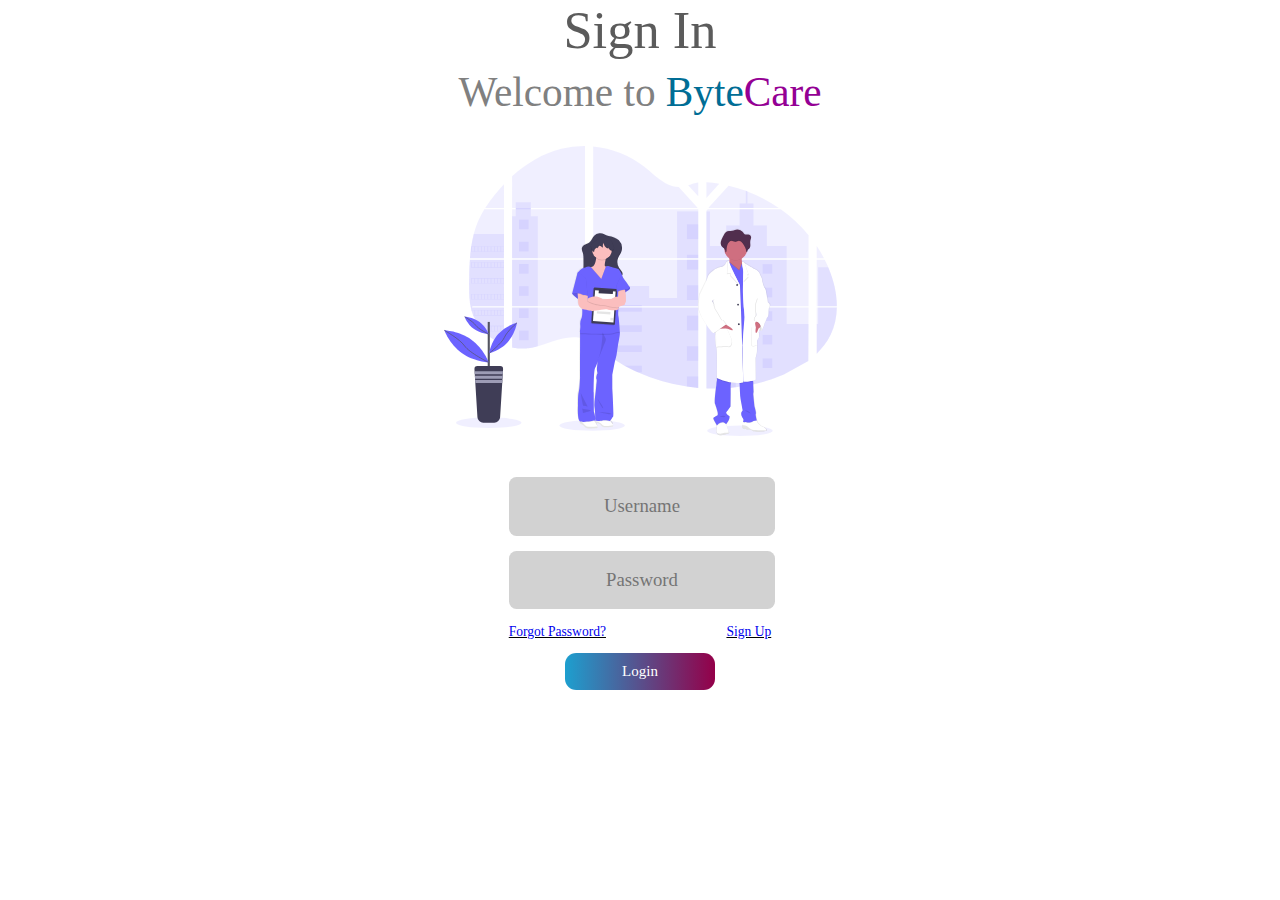
<file: index.html>
<!DOCTYPE html>
<html lang="en" dir="ltr">
  <head>
    <meta charset="utf-8">
    <link rel="stylesheet" href="style.css">
    <title>ByteCare - Sign In</title>
  </head>

  <body>
    <section class="Title">
      <p id="Header" class="Segoe">Sign In</p>
      <p id="Subheader" class="Segoe">Welcome to <span id="ByteCareBlue" class="Segoe">Byte</span><span id="ByteCarePurple" class="Segoe">Care</span></p>
    </section>

    <section class="PageBody" id="SignInBody">

      <div class="SignInImageDiv">
        <img src="images/undraw_doctors_hwty.svg" alt="Image Not Found" id="SignInImage">
      </div>

      <form name="signInForm" action="HomePage.html">
        <div id="SignInForm">
          <div class="FormFields">
            <input type="text" name="email" placeholder="Username">
          </div>

          <div class="FormFields">
            <input type="password" name="password" placeholder="Password">
          </div>

          <p id="ForgotPasswordLink" class="PageLink"><a href="ForgotPassword.html">Forgot Password?</a></p>
          <p id="SignUpLink" class="PageLink"><a href="SignUp.html">Sign Up</a></p>
        </div>

        <p class="error errorhidden">Error: Process Failed</p>

        <div class="Button" id="LoginButton">
          <input type="submit" name="Login" placeholder="Login" value="Login">
        </div>
      </form>

    </section>

    <script src="script.js"></script>

  </body>
</html>
</file>
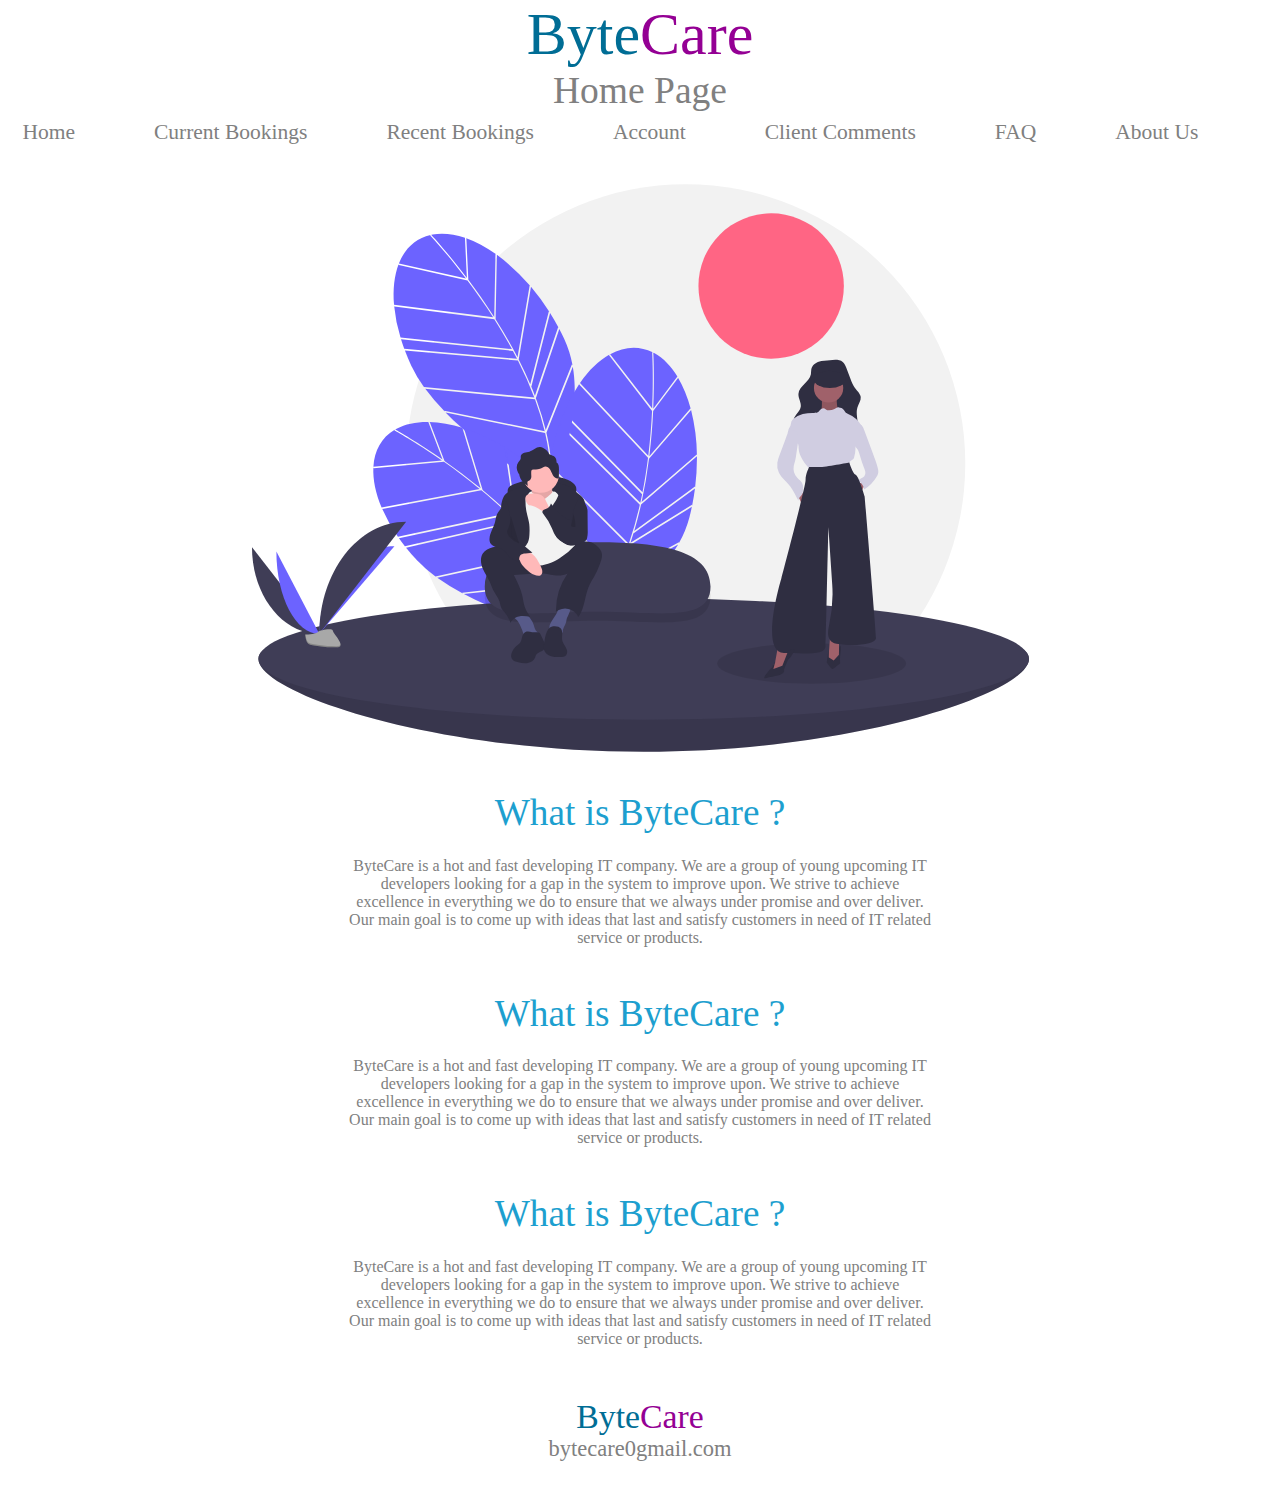
<file: AboutUs.html>
<!DOCTYPE html>
<html lang="en" dir="ltr">
  <head>
    <meta charset="utf-8">
    <title>ByteCare - About Us</title>
    <link rel="stylesheet" href="style.css">
  </head>

  <body class="AboutUs">

    <section class="Title">
      <p class="MainHeader Segoe"><span id="ByteCareBlue">Byte</span><span id="ByteCarePurple">Care</span></p>
      <p class="Segoe MainSubheader">Home Page</p>
    </section>

    <nav>
      <li class="Navbar"><a href="HomePage.html">Home</a></li>
      <li class="Navbar"><a href="CurrentBookings.html">Current Bookings</a></li>
      <li class="Navbar"><a href="RecentBookings.html">Recent Bookings</a></li>
      <li class="Navbar"><a href="AccountSettings.html">Account</a></li>
      <li class="Navbar"><a href="ClientComments.html">Client Comments</a></li>
      <li class="Navbar"><a href="FAQ.html">FAQ</a></li>
      <li class="Navbar"><a href="AboutUs.html">About Us</a></li>
    </nav>

    <div class="AboutUsPic">
      <img src="images/undraw_team_work_k80m.svg" alt="Image Not Found" id="AboutUsImage">
    </div>

    <div class="AboutUsBubble">
      <p id="BubbleTitle">What is ByteCare ?</p>
      <p id="bubbleText">ByteCare is a hot and fast developing IT company. We are a group of young upcoming IT <br>developers looking for a gap in the system to improve upon.  We strive to achieve <br>excellence in everything we do to ensure that we always under promise and over deliver.<br> Our main goal is to come up with ideas that last and satisfy customers in need of IT related <br>service or products.</p>
    </div>

    <div class="AboutUsBubble">
      <p id="BubbleTitle">What is ByteCare ?</p>
      <p id="bubbleText">ByteCare is a hot and fast developing IT company. We are a group of young upcoming IT <br>developers looking for a gap in the system to improve upon.  We strive to achieve <br>excellence in everything we do to ensure that we always under promise and over deliver.<br> Our main goal is to come up with ideas that last and satisfy customers in need of IT related <br>service or products.</p>
    </div>

    <div class="AboutUsBubble">
      <p id="BubbleTitle">What is ByteCare ?</p>
      <p id="bubbleText">ByteCare is a hot and fast developing IT company. We are a group of young upcoming IT <br>developers looking for a gap in the system to improve upon.  We strive to achieve <br>excellence in everything we do to ensure that we always under promise and over deliver.<br> Our main goal is to come up with ideas that last and satisfy customers in need of IT related <br>service or products.</p>
    </div>

    <footer>
      <p class="Segoe" id="FooterHeading"><span class="Segoe" id="ByteCareBlue">Byte</span><span clas="Segoe" id="ByteMePurple">Care</span></p>
      <p class="Segoe" id="FooterSubheading">bytecare0gmail.com</p>
    </footer>

  </body>
</html>
</file>
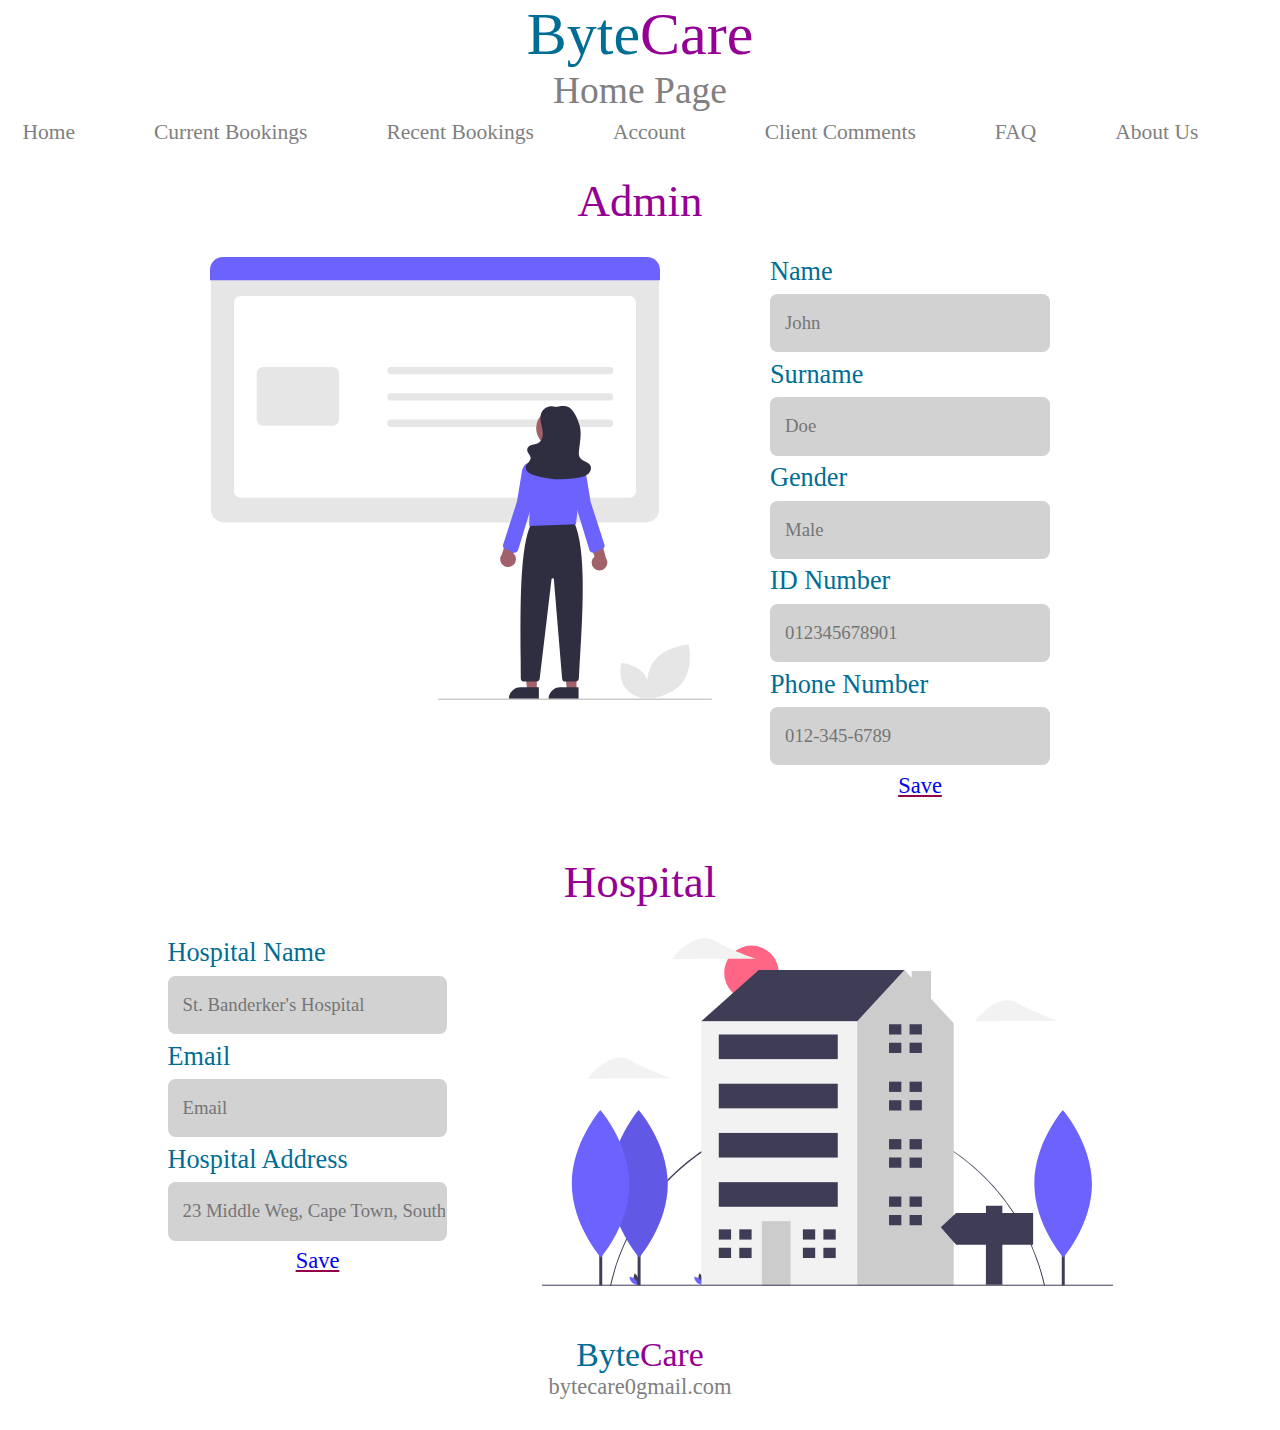
<file: AccountSettings.html>
<!DOCTYPE html>
<html lang="en" dir="ltr">
  <head>
    <meta charset="utf-8">
    <title>ByteCare - Account Settings</title>
    <link rel="stylesheet" href="style.css">
  </head>

  <body>

    <section class="Title">
      <p class="MainHeader Segoe"><span id="ByteCareBlue">Byte</span><span id="ByteCarePurple">Care</span></p>
      <p class="Segoe MainSubheader">Home Page</p>
    </section>

    <nav>
      <li class="Navbar"><a href="HomePage.html">Home</a></li>
      <li class="Navbar"><a href="CurrentBookings.html">Current Bookings</a></li>
      <li class="Navbar"><a href="RecentBookings.html">Recent Bookings</a></li>
      <li class="Navbar"><a href="AccountSettings.html">Account</a></li>
      <li class="Navbar"><a href="ClientComments.html">Client Comments</a></li>
      <li class="Navbar"><a href="FAQ.html">FAQ</a></li>
      <li class="Navbar"><a href="AboutUs.html">About Us</a></li>
    </nav>

    <section class="SettingSection">
      <p id="SettingTitle">Admin</p>

      <div class="AdminSettings">

        <img src="images/undraw_Online_information_re_erks.svg" alt="Image Not Found">
        <div class="SettingsForm">

          <form name="adminSettings" action="AccountSettings.html">
            <div class="FormFields">
              <p id="FieldTitle">Name</p>
              <input type="text" name="Name" placeholder="John">
            </div>

            <div class="FormFields">
              <p id="FieldTitle">Surname</p>
              <input type="text" name="Email" placeholder="Doe">
            </div>

            <div class="FormFields">
              <p id="FieldTitle">Gender</p>
              <input type="text" name="Gender" placeholder="Male">
            </div>

            <div class="FormFields">
              <p id="FieldTitle">ID Number</p>
              <input type="text" name="IDNumber" placeholder="012345678901">
            </div>

            <div class="FormFields">
              <p id="FieldTitle">Phone Number</p>
              <input type="text" name="Phone Number" placeholder="012-345-6789">
            </div>
          </form>

          <p class="Segoe" id="EditText" onclick="save('http://byteme-test.herokuapp.com//api/admin')"><a href="#">Save</a></p>
        </div>

      </div>
    </section>

    <section class="SettingSection">
      <p id="SettingTitle">Hospital</p>
      <div class="HospitalSettings">
        <img src="images/undraw_coming_home_52ir.svg" alt="Image Not Found">

        <div class="HospitalForm">
          <div class="FormFields">
            <p id="FieldTitle">Hospital Name</p>
            <input type="text" name="Hospital Name" placeholder="St. Banderker's Hospital">
          </div>

          <div class="FormFields">
            <p id="FieldTitle">Email</p>
            <input type="text" name="Email" placeholder="Email">
          </div>

          <div class="FormFields">
            <p id="FieldTitle">Hospital Address</p>
            <input type="textarea" name="Hospital Address" placeholder="23 Middle Weg, Cape Town, South Africa, 0708">
          </div>

          <p class="Segoe" id="EditText" onclick="save('http://byteme-test.herokuapp.com/api/admin')"><a href="#">Save</a></p>
        </div>

      </div>
    </section>

    <footer>
      <p class="Segoe" id="FooterHeading"><span class="Segoe" id="ByteCareBlue">Byte</span><span clas="Segoe" id="ByteMePurple">Care</span></p>
      <p class="Segoe" id="FooterSubheading">bytecare0gmail.com</p>
    </footer>

  </body>
</html>
</file>
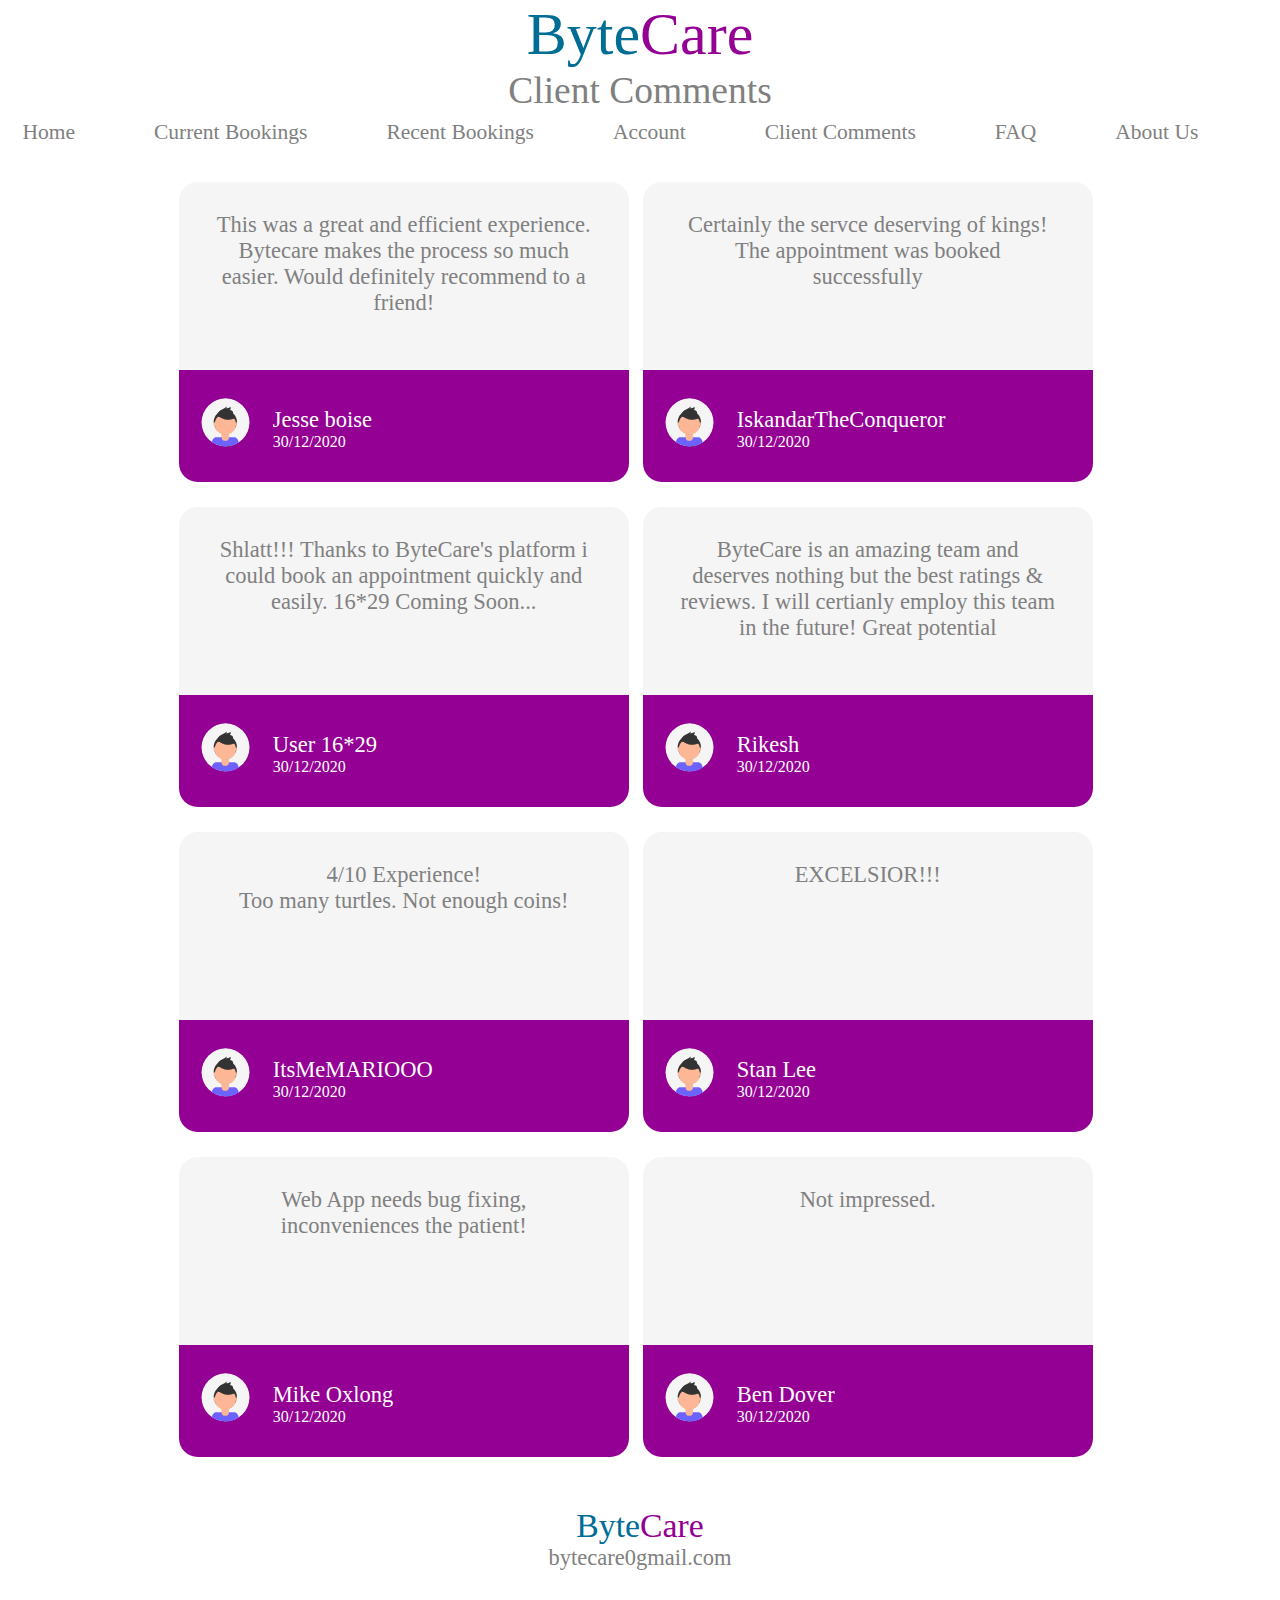
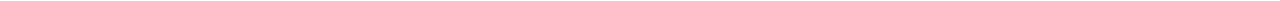
<file: ClientComments.html>
<!DOCTYPE html>
<html lang="en" dir="ltr">
  <head>
    <meta charset="utf-8">
    <title>ByteCare - Client Comments</title>
    <link rel="stylesheet" href="style.css">
  </head>

  <body>
    <section class="Title">
      <p class="MainHeader"><span id="ByteCareBlue" class="Segoe">Byte</span><span id="ByteCarePurple" class="MainHeader Segoe">Care</span></p>
      <p class=" MainSubheader Segoe">Client Comments</p>
    </section>

    <nav>
      <li class="Navbar"><a href="HomePage.html">Home</a></li>
      <li class="Navbar"><a href="CurrentBookings.html">Current Bookings</a></li>
      <li class="Navbar"><a href="RecentBookings.html">Recent Bookings</a></li>
      <li class="Navbar"><a href="AccountSettings.html">Account</a></li>
      <li class="Navbar"><a href="ClientComments.html">Client Comments</a></li>
      <li class="Navbar"><a href="FAQ.html">FAQ</a></li>
      <li class="Navbar"><a href="AboutUs.html">About Us</a></li>
    </nav>

    <div class="CommentPageBody">
      <div class="CommentSection">
        <div class="Comment">

          <div class="CommentText">
            <p id="CommentText">This was a great and efficient experience. Bytecare makes the process so much easier. Would definitely recommend to a friend!</p>
          </div>

          <div class="ClientMetaDiv">
            <div class="ClientMeta">
              <img src="images/undraw_profile_pic_ic5t.svg" alt="Image Not Found" class="ClientImage">
              <div class="CommentTextP">
                <p class="ClientName">Jesse boise</p>
                <p class="CommentDate">30/12/2020</p>
                </div>
              </div>
          </div>

        </div>

        <div class="Comment">

          <div class="CommentText">
            <p id="CommentText">Certainly the servce deserving of kings! The appointment was booked successfully</p>
          </div>

          <div class="ClientMetaDiv">
            <div class="ClientMeta">
              <img src="images/undraw_profile_pic_ic5t.svg" alt="Image Not Found" class="ClientImage">
              <div class="CommentTextP">
                <p class="ClientName">IskandarTheConqueror</p>
                <p class="CommentDate">30/12/2020</p>
                </div>
              </div>
          </div>

        </div>
      </div>

      <div class="CommentSection">
        <div class="Comment">

          <div class="CommentText">
            <p id="CommentText">Shlatt!!! Thanks to ByteCare's platform i could book an appointment quickly and easily. 16*29 Coming Soon...</p>
          </div>

          <div class="ClientMetaDiv">
            <div class="ClientMeta">
              <img src="images/undraw_profile_pic_ic5t.svg" alt="Image Not Found" class="ClientImage">
              <div class="CommentTextP">
                <p class="ClientName">User 16*29</p>
                <p class="CommentDate">30/12/2020</p>
                </div>
              </div>
          </div>

        </div>

        <div class="Comment">

          <div class="CommentText">
            <p id="CommentText">ByteCare is an amazing team and deserves nothing but the best ratings & reviews. I will certianly employ this team in the future! Great potential</p>
          </div>

          <div class="ClientMetaDiv">
            <div class="ClientMeta">
              <img src="images/undraw_profile_pic_ic5t.svg" alt="Image Not Found" class="ClientImage">
              <div class="CommentTextP">
                <p class="ClientName">Rikesh</p>
                <p class="CommentDate">30/12/2020</p>
                </div>
              </div>
          </div>

        </div>
      </div>

      <div class="CommentSection">
        <div class="Comment">

          <div class="CommentText">
            <p id="CommentText">4/10 Experience! <br>Too many turtles. Not enough coins!</p>
          </div>

          <div class="ClientMetaDiv">
            <div class="ClientMeta">
              <img src="images/undraw_profile_pic_ic5t.svg" alt="Image Not Found" class="ClientImage">
              <div class="CommentTextP">
                <p class="ClientName">ItsMeMARIOOO</p>
                <p class="CommentDate">30/12/2020</p>
                </div>
              </div>
          </div>

        </div>

        <div class="Comment">

          <div class="CommentText">
            <p id="CommentText">EXCELSIOR!!!</p>
          </div>

          <div class="ClientMetaDiv">
            <div class="ClientMeta">
              <img src="images/undraw_profile_pic_ic5t.svg" alt="Image Not Found" class="ClientImage">
              <div class="CommentTextP">
                <p class="ClientName">Stan Lee</p>
                <p class="CommentDate">30/12/2020</p>
                </div>
              </div>
          </div>

        </div>
      </div>

      <div class="CommentSection">
        <div class="Comment">

          <div class="CommentText">
            <p id="CommentText">Web App needs bug fixing, inconveniences the patient!</p>
          </div>

          <div class="ClientMetaDiv">
            <div class="ClientMeta">
              <img src="images/undraw_profile_pic_ic5t.svg" alt="Image Not Found" class="ClientImage">
              <div class="CommentTextP">
                <p class="ClientName">Mike Oxlong</p>
                <p class="CommentDate">30/12/2020</p>
                </div>
              </div>
          </div>

        </div>

        <div class="Comment">

          <div class="CommentText">
            <p id="CommentText">Not impressed.</p>
          </div>

          <div class="ClientMetaDiv">
            <div class="ClientMeta">
              <img src="images/undraw_profile_pic_ic5t.svg" alt="Image Not Found" class="ClientImage">
              <div class="CommentTextP">
                <p class="ClientName">Ben Dover</p>
                <p class="CommentDate">30/12/2020</p>
                </div>
              </div>
          </div>

        </div>
      </div>

    </div>

    <footer>
      <p class="Segoe" id="FooterHeading"><span class="Segoe" id="ByteCareBlue">Byte</span><span clas="Segoe" id="ByteMePurple">Care</span></p>
      <p class="Segoe" id="FooterSubheading">bytecare0gmail.com</p>
    </footer>

  </body>
</html>
</file>
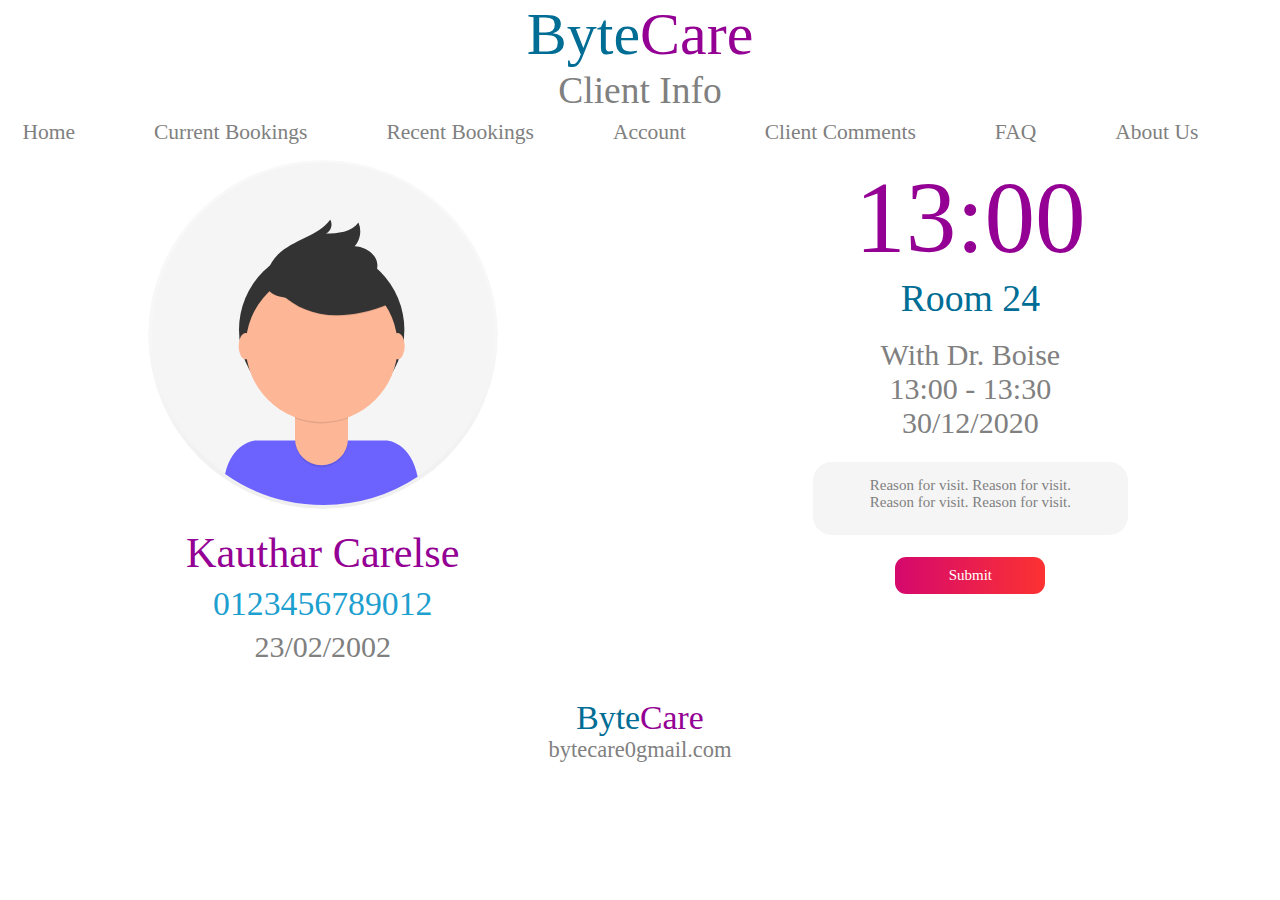
<file: ClientInfo.html>
<!DOCTYPE html>
<html lang="en" dir="ltr">
  <head>
    <meta charset="utf-8">
    <title>ByteCare - Client Info</title>
    <link rel="stylesheet" href="style.css">
  </head>

  <body>
    <section class="Title">
      <p class="MainHeader Segoe"><span id="ByteCareBlue">Byte</span><span id="ByteCarePurple">Care</span></p>
      <p class="Segoe MainSubheader">Client Info</p>
    </section>

    <nav>
      <li class="Navbar"><a href="HomePage.html">Home</a></li>
      <li class="Navbar"><a href="CurrentBookings.html">Current Bookings</a></li>
      <li class="Navbar"><a href="RecentBookings.html">Recent Bookings</a></li>
      <li class="Navbar"><a href="AccountSettings.html">Account</a></li>
      <li class="Navbar"><a href="ClientComments.html">Client Comments</a></li>
      <li class="Navbar"><a href="FAQ.html">FAQ</a></li>
      <li class="Navbar"><a href="AboutUs.html">About Us</a></li>
    </nav>

    <div class="ClientCard">
    <div class="ClientInfoDiv">
      <img src="images/undraw_profile_pic_ic5t.svg" alt="Image Not Found">
      <p id="ClientName">Kauthar Carelse</p>
      <p id="ClientID">0123456789012</p>
      <p id="ClientDOB">23/02/2002</p>
    </div>

    <div class="AppointmentInfo">
      <p id="AppointmentTime">13:00</p>
      <p id="AppointmentRoom">Room 24</p>
      <p id="AppointmentDoctor">With Dr. Boise</p>
      <p id="AppointmentLength">13:00 - 13:30</p>
      <p id="AppointmentDate">30/12/2020</p>

      <div id="ReasonForVisit">
        <p>Reason for visit. Reason for visit. <br>Reason for visit. Reason for visit.</p>
      </div>

      <input type="submit" name="Cancel" placeholder="Cancel" id="CancelButton">

    </div>
  </div>

  <footer id="ClientCardExc">
    <p class="Segoe" id="FooterHeading"><span class="Segoe" id="ByteCareBlue">Byte</span><span clas="Segoe" id="ByteMePurple">Care</span></p>
    <p class="Segoe" id="FooterSubheading">bytecare0gmail.com</p>
  </footer>

  </body>
</html>
</file>
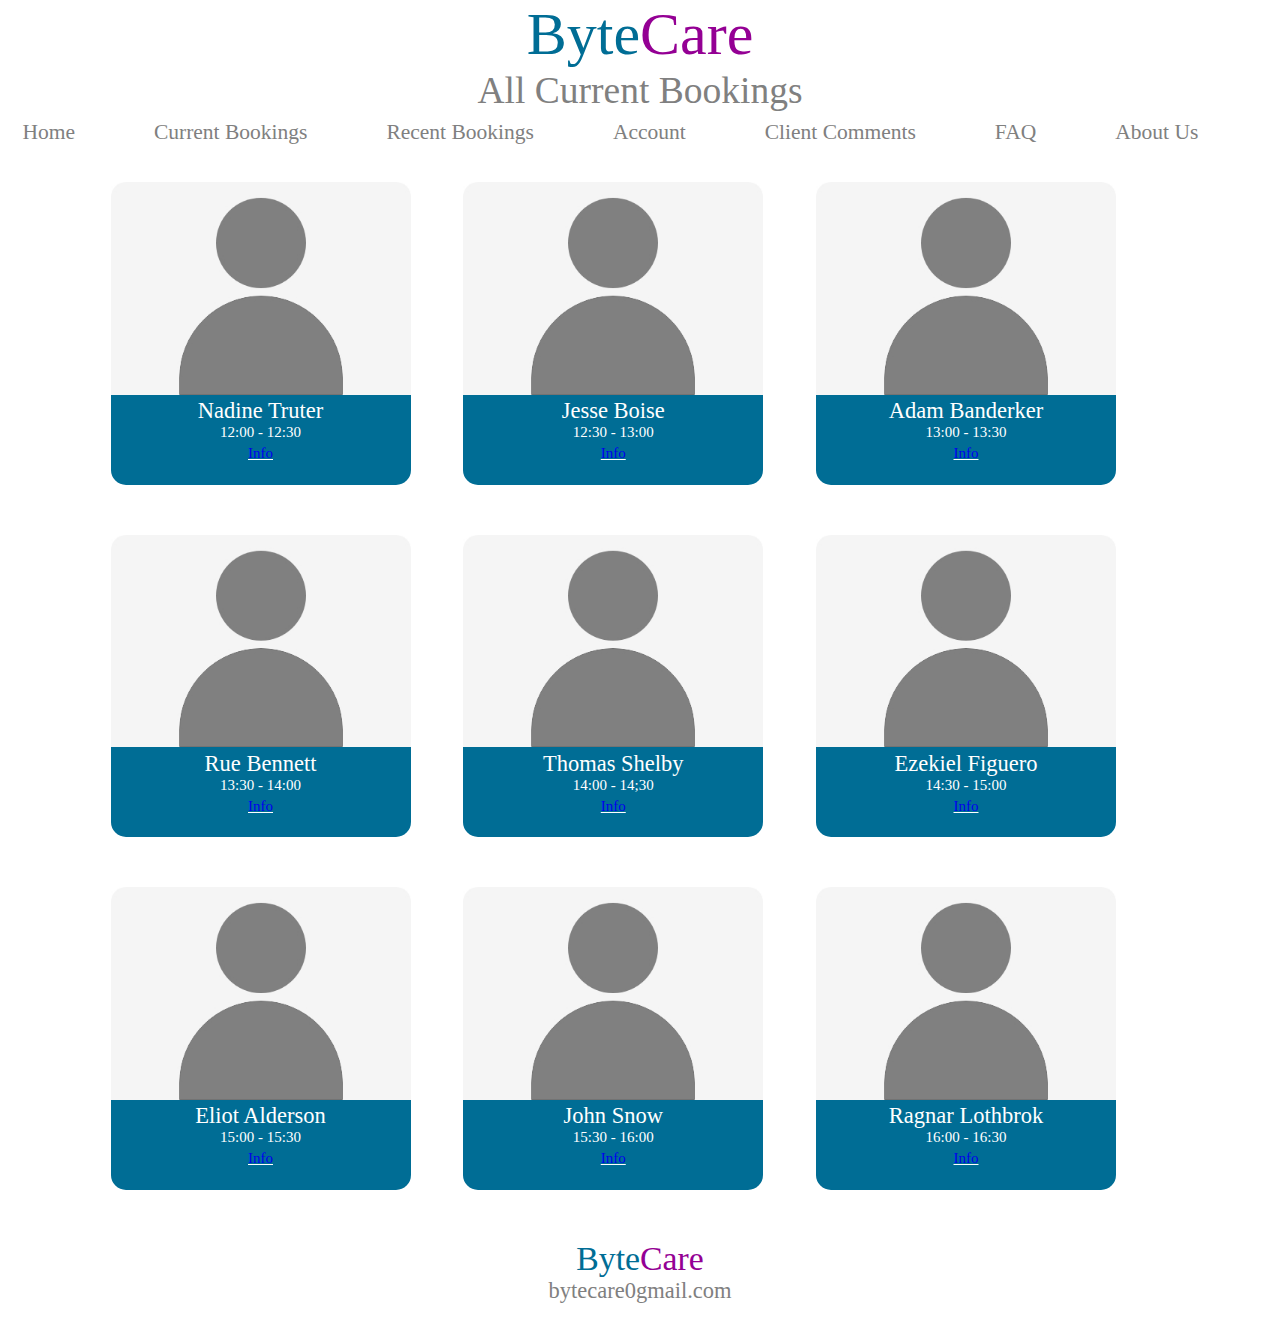
<file: CurrentBookings.html>
<!DOCTYPE html>
<html lang="en" dir="ltr">
  <head>
    <meta charset="utf-8">
    <title>ByteCare - Current Bookings</title>
    <link rel="stylesheet" href="style.css">
  </head>

  <body>

    <section class="Title">
      <p class="MainHeader"><span id="ByteCareBlue" class="Segoe">Byte</span><span id="ByteCarePurple" class="MainHeader Segoe">Care</span></p>
      <p class="MainSubheader Segoe">All Current Bookings</p>
    </section>

    <nav>
      <li class="Navbar"><a href="HomePage.html">Home</a></li>
      <li class="Navbar"><a href="CurrentBookings.html">Current Bookings</a></li>
      <li class="Navbar"><a href="RecentBookings.html">Recent Bookings</a></li>
      <li class="Navbar"><a href="AccountSettings.html">Account</a></li>
      <li class="Navbar"><a href="ClientComments.html">Client Comments</a></li>
      <li class="Navbar"><a href="FAQ.html">FAQ</a></li>
      <li class="Navbar"><a href="AboutUs.html">About Us</a></li>
    </nav>

      <div class="ContentBody">
      <div class="MainContentBubbles">

        <div class="Bubble">

          <div class="BubbleImage">
            <img src="images/Group 35.jpg" alt="Image Not found">
          </div>

          <div class="BubbleInfo BlueCard">
            <p  class="BubbleName">Nadine Truter</p>
            <p class="BubbleTime">12:00 - 12:30</p>
            <p class="BubbleLink"><a href="ClientInfo.html">Info</a></p>
          </div>

        </div>

        <div class="Bubble">

          <div class="BubbleImage">
            <img src="images/Group 35.jpg" alt="Image Not found">
          </div>

          <div class="BubbleInfo BlueCard">
            <p  class="BubbleName">Jesse Boise</p>
            <p class="BubbleTime">12:30 - 13:00</p>
            <p class="BubbleLink"><a href="ClientInfo.html">Info</a></p>
          </div>

        </div>

        <div class="Bubble">

          <div class="BubbleImage">
            <img src="images/Group 35.jpg" alt="Image Not found">
          </div>

          <div class="BubbleInfo BlueCard">
            <p  class="BubbleName">Adam Banderker</p>
            <p class="BubbleTime">13:00 - 13:30</p>
            <p class="BubbleLink"><a href="ClientInfo.html">Info</a></p>
          </div>

        </div>
      </div>

      <div class="MainContentBubbles">

        <div class="Bubble">

          <div class="BubbleImage">
            <img src="images/Group 35.jpg" alt="Image Not found">
          </div>

          <div class="BubbleInfo BlueCard">
            <p  class="BubbleName">Rue Bennett</p>
            <p class="BubbleTime">13:30 - 14:00</p>
            <p class="BubbleLink"><a href="ClientInfo.html">Info</a></p>
          </div>

        </div>

        <div class="Bubble">

          <div class="BubbleImage">
            <img src="images/Group 35.jpg" alt="Image Not found">
          </div>

          <div class="BubbleInfo BlueCard">
            <p  class="BubbleName">Thomas Shelby</p>
            <p class="BubbleTime">14:00 - 14;30</p>
            <p class="BubbleLink"><a href="ClientInfo.html">Info</a></p>
          </div>

        </div>

        <div class="Bubble">

          <div class="BubbleImage">
            <img src="images/Group 35.jpg" alt="Image Not found">
          </div>

          <div class="BubbleInfo BlueCard">
            <p  class="BubbleName">Ezekiel Figuero</p>
            <p class="BubbleTime">14:30 - 15:00</p>
            <p class="BubbleLink"><a href="ClientInfo.html">Info</a></p>
          </div>

        </div>
      </div>

      <div class="MainContentBubbles">

        <div class="Bubble">

          <div class="BubbleImage">
            <img src="images/Group 35.jpg" alt="Image Not found">
          </div>

          <div class="BubbleInfo BlueCard">
            <p  class="BubbleName">Eliot Alderson</p>
            <p class="BubbleTime">15:00 - 15:30</p>
            <p class="BubbleLink"><a href="ClientInfo.html">Info</a></p>
          </div>

        </div>

        <div class="Bubble">

          <div class="BubbleImage">
            <img src="images/Group 35.jpg" alt="Image Not found">
          </div>

          <div class="BubbleInfo BlueCard">
            <p  class="BubbleName">John Snow</p>
            <p class="BubbleTime">15:30 - 16:00</p>
            <p class="BubbleLink"><a href="ClientInfo.html">Info</a></p>
          </div>

        </div>

        <div class="Bubble">

          <div class="BubbleImage">
            <img src="images/Group 35.jpg" alt="Image Not found">
          </div>

          <div class="BubbleInfo BlueCard">
            <p  class="BubbleName">Ragnar Lothbrok</p>
            <p class="BubbleTime">16:00 - 16:30</p>
            <p class="BubbleLink"><a href="ClientInfo.html">Info</a></p>
          </div>

        </div>
      </div>
    </div>

      <footer>
        <p class="Segoe" id="FooterHeading"><span class="Segoe" id="ByteCareBlue">Byte</span><span clas="Segoe" id="ByteMePurple">Care</span></p>
        <p class="Segoe" id="FooterSubheading">bytecare0gmail.com</p>
      </footer>

  </body>
</html>
</file>
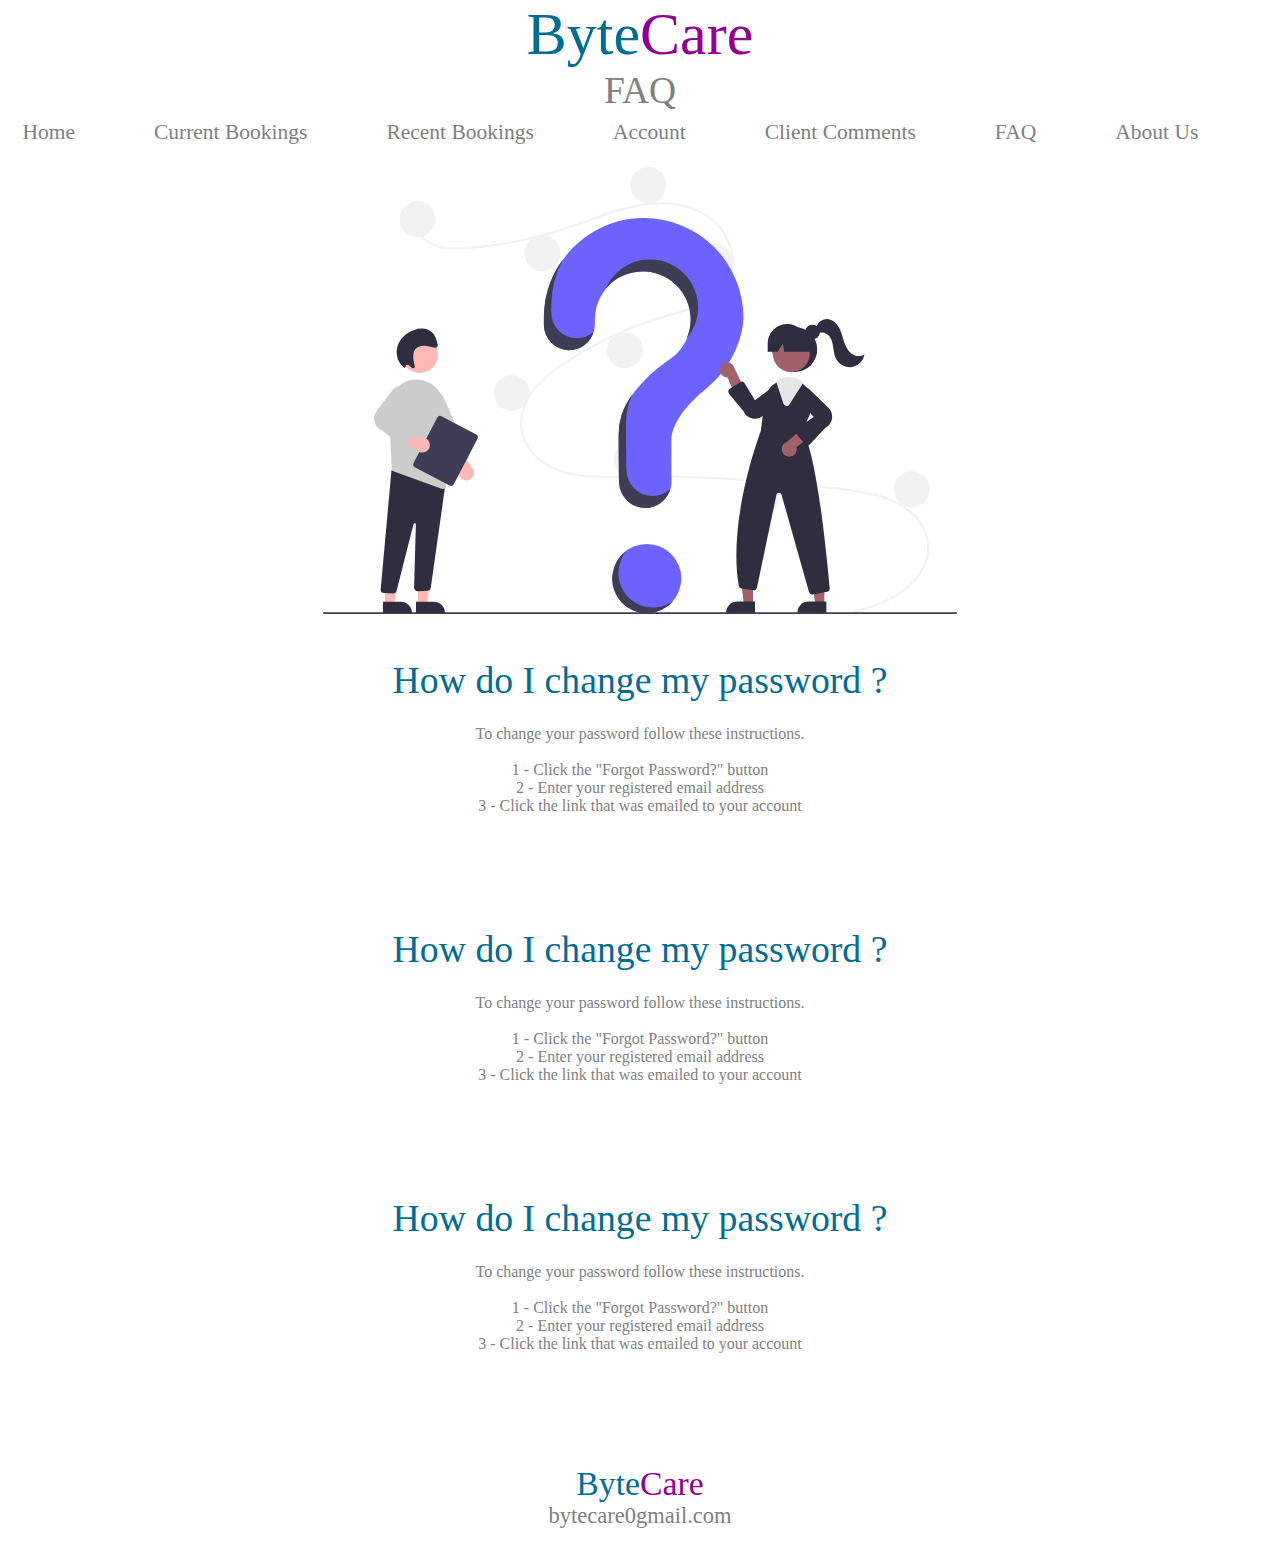
<file: FAQ.html>
<!DOCTYPE html>
<html lang="en" dir="ltr">
  <head>
    <meta charset="utf-8">
    <title>ByteCare - FAQ</title>
    <link rel="stylesheet" href="style.css">
  </head>

  <body>
    <section class="Title">
      <p class="MainHeader Segoe"><span id="ByteCareBlue">Byte</span><span id="ByteCarePurple">Care</span></p>
      <p class="Segoe MainSubheader">FAQ</p>
  </section>

    <nav>
      <li class="Navbar"><a href="HomePage.html">Home</a></li>
      <li class="Navbar"><a href="CurrentBookings.html">Current Bookings</a></li>
      <li class="Navbar"><a href="RecentBookings.html">Recent Bookings</a></li>
      <li class="Navbar"><a href="AccountSettings.html">Account</a></li>
      <li class="Navbar"><a href="ClientComments.html">Client Comments</a></li>
      <li class="Navbar"><a href="FAQ.html">FAQ</a></li>
      <li class="Navbar"><a href="AboutUs.html">About Us</a></li>
    </nav>

    <div id="FAQImage">
      <img src="images/undraw_Questions_re_1fy7.svg" alt="Image Not Found">
    </div>

    <div class="FAQBubble">
      <p id="Title"> How do I change my password ?</p>

      <p id="FAQText">To change your password follow these instructions. <br><br>1 - Click the "Forgot Password?" button <br>2 - Enter your registered email address <br>3 - Click the link that was emailed to your account</p>
    </div>

    <div class="FAQBubble">
      <p id="Title"> How do I change my password ?</p>

      <p id="FAQText">To change your password follow these instructions. <br><br>1 - Click the "Forgot Password?" button <br>2 - Enter your registered email address <br>3 - Click the link that was emailed to your account</p>
    </div>

    <div class="FAQBubble">
      <p id="Title"> How do I change my password ?</p>

      <p id="FAQText">To change your password follow these instructions. <br><br>1 - Click the "Forgot Password?" button <br>2 - Enter your registered email address <br>3 - Click the link that was emailed to your account</p>
    </div>

    <footer>
      <p class="Segoe" id="FooterHeading"><span class="Segoe" id="ByteCareBlue">Byte</span><span clas="Segoe" id="ByteMePurple">Care</span></p>
      <p class="Segoe" id="FooterSubheading">bytecare0gmail.com</p>
    </footer>
  </body>
</html>
</file>
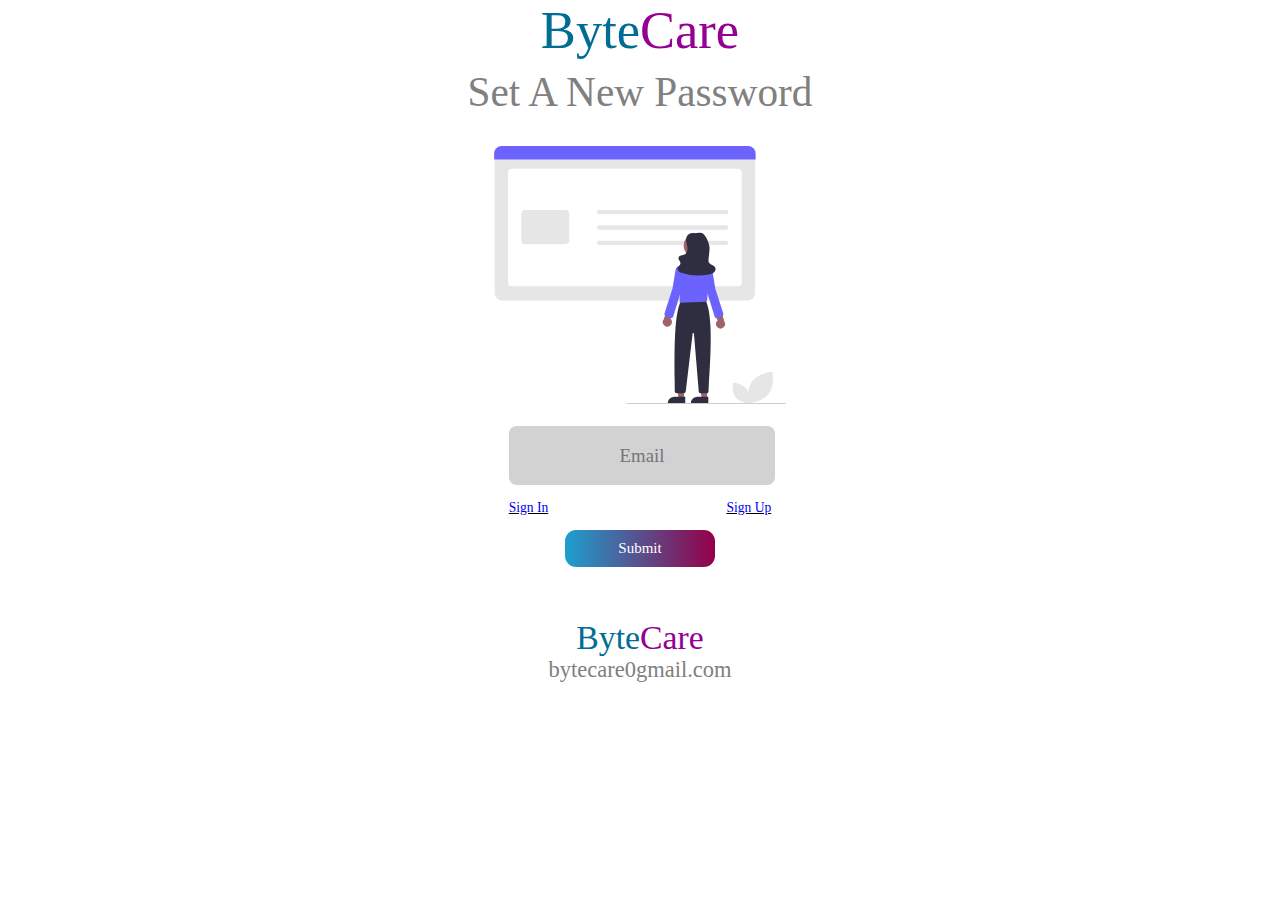
<file: ForgotPassword.html>
<!DOCTYPE html>
<html lang="en" dir="ltr">
  <head>
    <meta charset="utf-8">
    <title>ByteCare - Forgot Password ?</title>
    <link rel="stylesheet" href="style.css">
  </head>
  <body>
    <section class="Title">
      <p id="Header" class="Segoe"><span id="ByteCareBlue">Byte</span><span id="ByteCarePurple">Care</span></p>
      <p id="Subheader" class="Segoe">Set A New Password</p>
    </section>

    <div class="ImageDivFP" id="FPIDiv">
      <img src="images/undraw_Online_information_re_erks.svg" alt="Image Not Found" id="ForgotPasswordImage">
    </div>

      <div class="PageFields">

        <form name="forgotPassword" action="NewPasswordSet.html">
          <div class="FormFields">
            <input type="email" name="email" placeholder="Email">
          </div>

          <p class="error errorhidden">Error : Process Failed</p>
        </form>

        <p class="PageLink" id="SignInLinkFP"><a href="index.html">Sign In</a></p>
        <p class="PageLink" id="SignUpLink"><a href="SignUp.html">Sign Up</a></p>

      <div class="Button" id="SetNewPasswordBtn">
        <input type="submit" name="SetNewPassword" placeholder="Set New Password" onclick="forgotPassword('http://byteme-test.herokuapp.com/api/auth/admin/forgot')">
      </div>
      </div>

      <footer>
        <p class="Segoe" id="FooterHeading"><span class="Segoe" id="ByteCareBlue">Byte</span><span clas="Segoe" id="ByteMePurple">Care</span></p>
        <p class="Segoe" id="FooterSubheading">bytecare0gmail.com</p>
      </footer>

      <script src="jquery.js"></script>
      <script src="script.js"></script>
  </body>
</html>
</file>
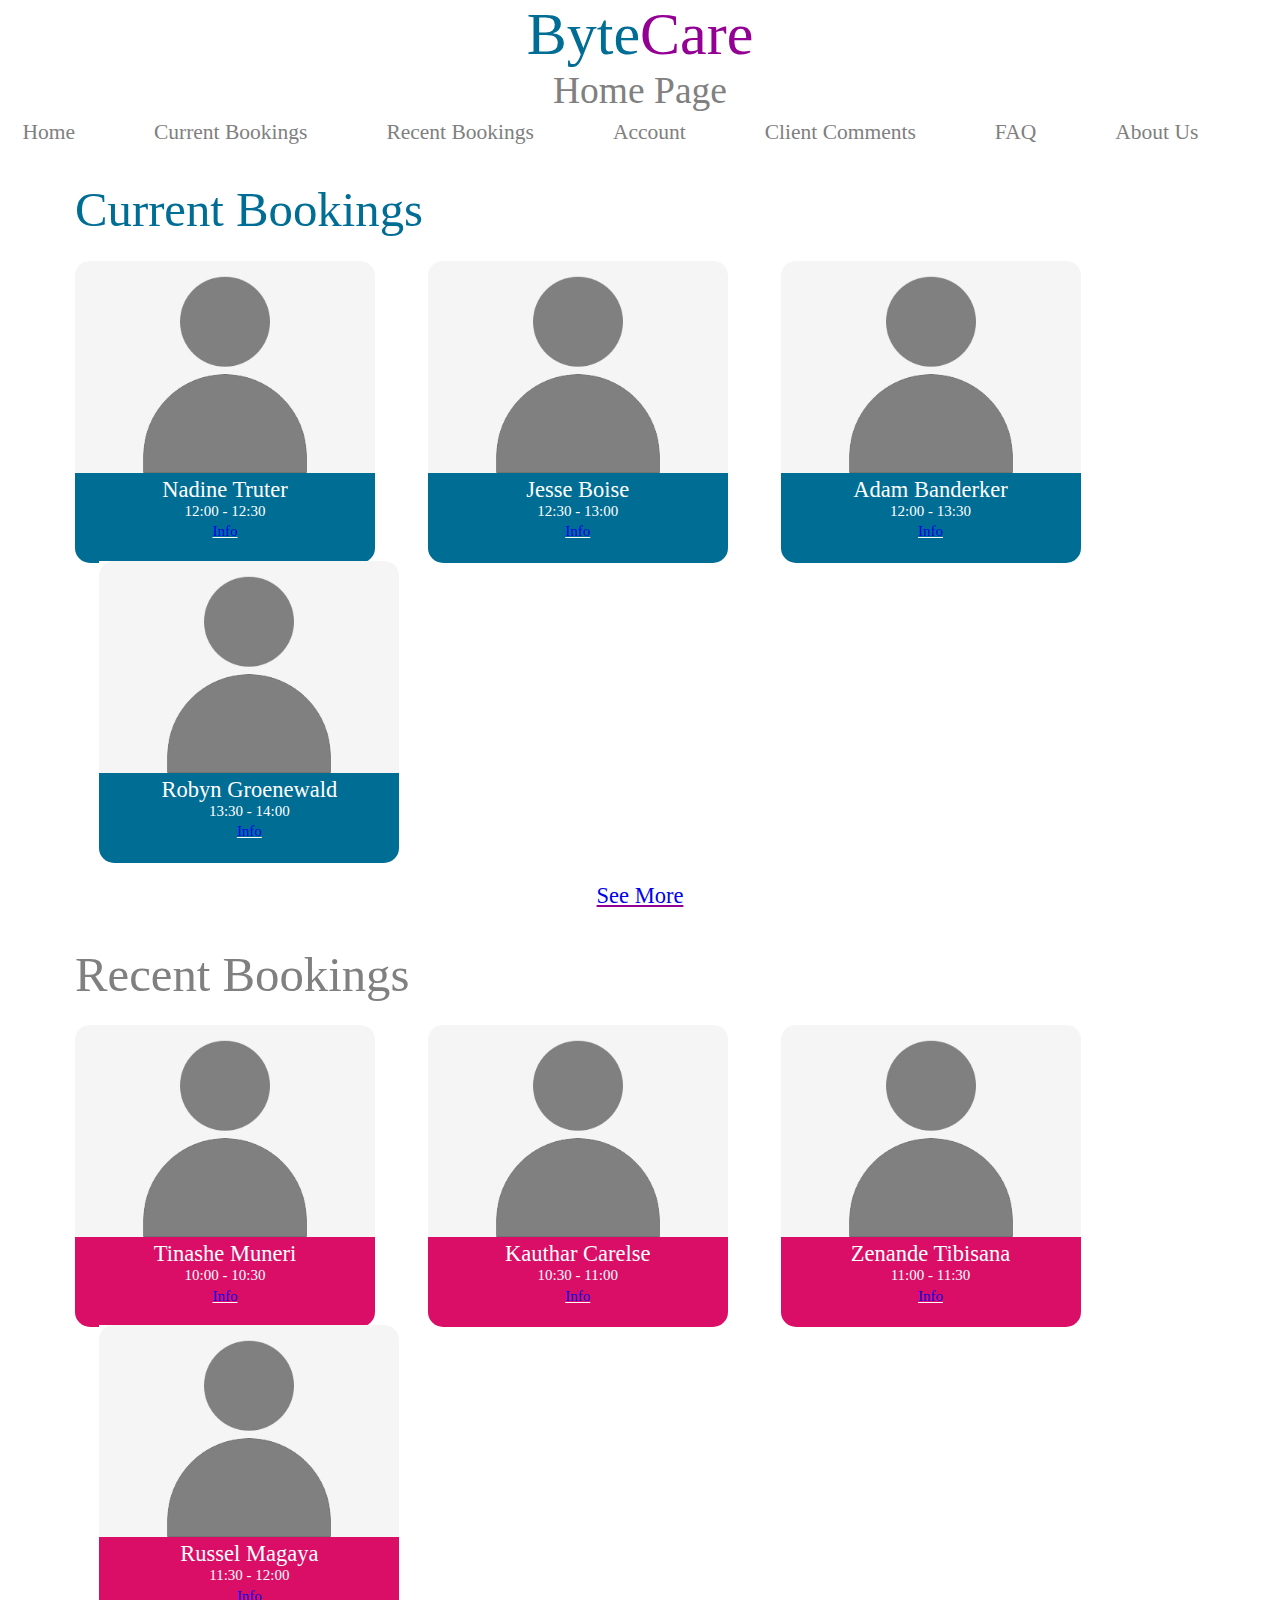
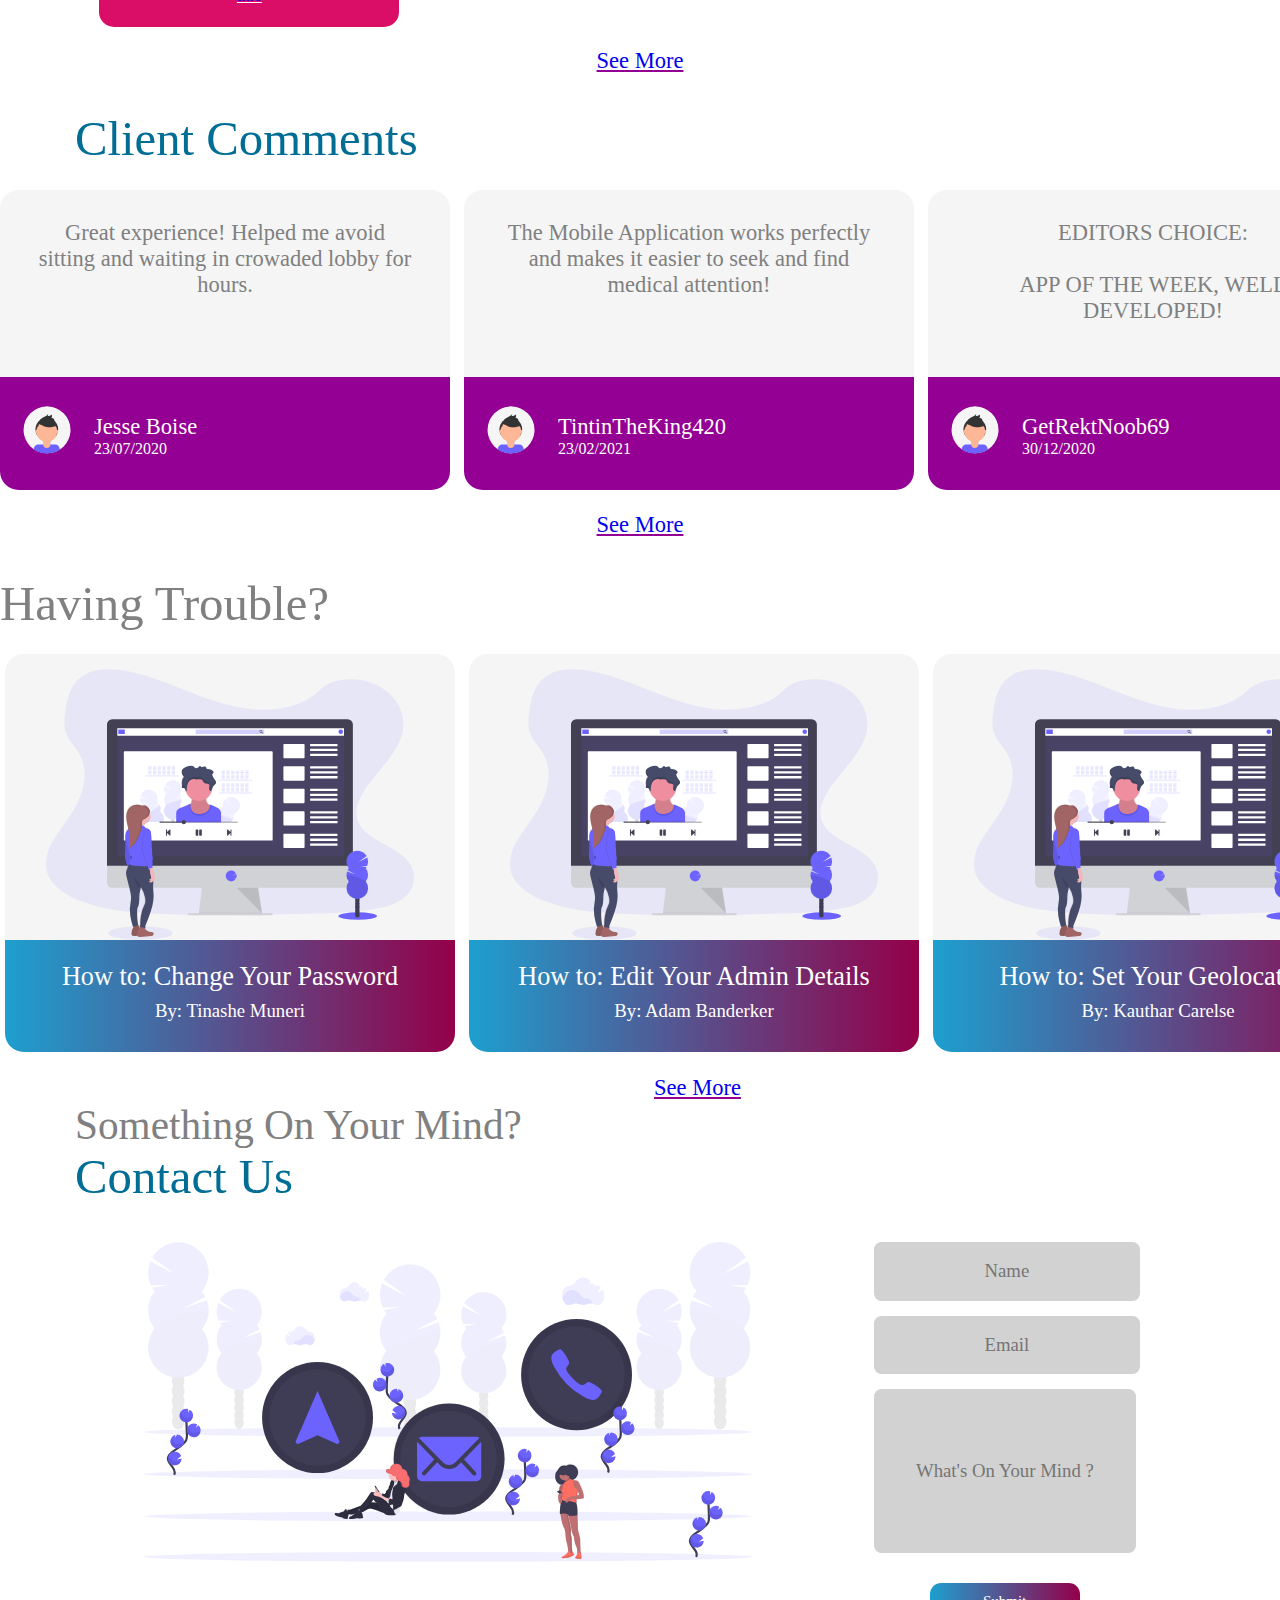
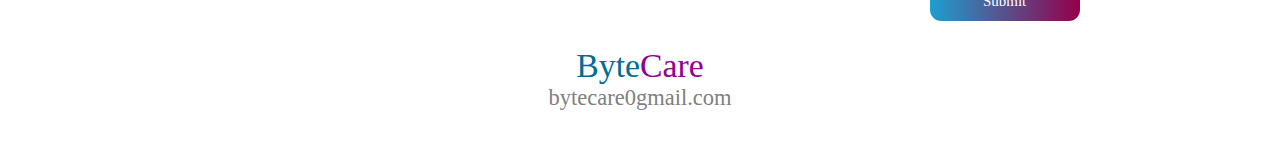
<file: HomePage.html>
<!DOCTYPE html>
<html lang="en" dir="ltr">
  <head>
    <meta charset="utf-8">
    <title>ByteCare - Home Page</title>
    <link rel="stylesheet" href="style.css">
    <script type="text/javascript">

    </script>
  </head>
  <body>
    <section class="Title">
      <p class="MainHeader Segoe"><span id="ByteCareBlue">Byte</span><span id="ByteCarePurple">Care</span></p>
      <p class="Segoe MainSubheader">Home Page</p>
    </section>

    <nav>
      <li class="Navbar"><a href="HomePage.html">Home</a></li>
      <li class="Navbar"><a href="CurrentBookings.html">Current Bookings</a></li>
      <li class="Navbar"><a href="RecentBookings.html">Recent Bookings</a></li>
      <li class="Navbar"><a href="AccountSettings.html">Account</a></li>
      <li class="Navbar"><a href="ClientComments.html">Client Comments</a></li>
      <li class="Navbar"><a href="FAQ.html">FAQ</a></li>
      <li class="Navbar"><a href="AboutUs.html">About Us</a></li>
    </nav>

    <section class="PageSection">
      <p class="ContentHeader Segoe" id="BlueHeader">Current Bookings</p>

      <div class="ContentBubbles">

        <div class="Bubble">

          <div class="BubbleImage">
            <img src="images/Group 35.jpg" alt="Image Not found">
          </div>

          <div class="BubbleInfo BlueCard">
            <p  class="BubbleName">Nadine Truter</p>
            <p class="BubbleTime">12:00 - 12:30</p>
            <p class="BubbleLink"><a href="ClientInfo.html">Info</a></p>
          </div>

        </div>

        <div class="Bubble">

          <div class="BubbleImage">
            <img src="images/Group 35.jpg" alt="Image Not found">
          </div>

          <div class="BubbleInfo BlueCard">
            <p  class="BubbleName">Jesse Boise</p>
            <p class="BubbleTime">12:30 - 13:00</p>
            <p class="BubbleLink"><a href="ClientInfo.html">Info</a></p>
          </div>

        </div>

        <div class="Bubble">

          <div class="BubbleImage">
            <img src="images/Group 35.jpg" alt="Image Not found">
          </div>

          <div class="BubbleInfo BlueCard">
            <p  class="BubbleName">Adam Banderker</p>
            <p class="BubbleTime">12:00 - 13:30</p>
            <p class="BubbleLink"><a href="ClientInfo.html">Info</a></p>
          </div>

        </div>

        <div class="Bubble">

          <div class="BubbleImage">
            <img src="images/Group 35.jpg" alt="Image Not found">
          </div>

          <div class="BubbleInfo BlueCard">
            <p  class="BubbleName">Robyn Groenewald</p>
            <p class="BubbleTime">13:30 - 14:00</p>
            <p class="BubbleLink"><a href="ClientInfo.html">Info</a></p>
          </div>

        </div>
      </div>

      <p class="MainPageLink"><a href="CurrentBookings.html">See More</a></p>
    </section>

    <section class="PageSection">
      <p class="ContentHeader" id="GreyHeader">Recent Bookings</p>

      <div class="ContentBubbles">

        <div class="Bubble">

          <div class="BubbleImage">
            <img src="images/Group 35.jpg" alt="Image Not found">
          </div>

          <div class="BubbleInfo MagentaCard">
            <p  class="BubbleName">Tinashe Muneri</p>
            <p class="BubbleTime">10:00 - 10:30</p>
            <p class="BubbleLink"><a href="ClientInfo.html">Info</a></p>
          </div>

        </div>

        <div class="Bubble">

          <div class="BubbleImage">
            <img src="images/Group 35.jpg" alt="Image Not found">
          </div>

          <div class="BubbleInfo MagentaCard">
            <p  class="BubbleName">Kauthar Carelse</p>
            <p class="BubbleTime">10:30 - 11:00</p>
            <p class="BubbleLink"><a href="ClientInfo.html">Info</a></p>
          </div>

        </div>

        <div class="Bubble">

          <div class="BubbleImage">
            <img src="images/Group 35.jpg" alt="Image Not found">
          </div>

          <div class="BubbleInfo MagentaCard">
            <p  class="BubbleName">Zenande Tibisana</p>
            <p class="BubbleTime">11:00 - 11:30</p>
            <p class="BubbleLink"><a href="ClientInfo.html">Info</a></p>
          </div>

        </div>

        <div class="Bubble">

          <div class="BubbleImage">
            <img src="images/Group 35.jpg" alt="Image Not found">
          </div>

          <div class="BubbleInfo MagentaCard">
            <p  class="BubbleName">Russel Magaya</p>
            <p class="BubbleTime">11:30 - 12:00</p>
            <p class="BubbleLink"><a href="ClientInfo.html">Info</a></p>
          </div>

        </div>
      </div>

      <p class="MainPageLink"><a href="RecentBookings.html">See More</a></p>
    </section>

    <section class="PageSection">
      <p class="ContentHeader" id="BlueHeader">Client Comments</p>

      <div class="CommentBubbles">

        <div class="Comment">

          <div class="CommentText">
            <p id="CommentText">Great experience! Helped me avoid sitting and waiting in crowaded lobby for hours.</p>
          </div>

          <div class="ClientMetaDiv">
            <div class="ClientMeta">
              <img src="images/undraw_profile_pic_ic5t.svg" alt="Image Not Found" class="ClientImage">
              <div class="CommentTextP">
                <p class="ClientName">Jesse Boise</p>
                <p class="CommentDate">23/07/2020</p>
              </div>
            </div>
          </div>

        </div>

        <div class="Comment">

          <div class="CommentText">
            <p id="CommentText">The Mobile Application works perfectly and makes it easier to seek and find medical attention!</p>
          </div>

          <div class="ClientMetaDiv">
            <div class="ClientMeta">
              <img src="images/undraw_profile_pic_ic5t.svg" alt="Image Not Found" class="ClientImage">
              <div class="CommentTextP">
                <p class="ClientName">TintinTheKing420</p>
                <p class="CommentDate">23/02/2021</p>
              </div>
              </div>
          </div>

        </div>

        <div class="Comment">

          <div class="CommentText">
            <p id="CommentText">EDITORS CHOICE: <br><br> APP OF THE WEEK, WELL DEVELOPED!</p>
          </div>

          <div class="ClientMetaDiv">
            <div class="ClientMeta">
              <img src="images/undraw_profile_pic_ic5t.svg" alt="Image Not Found" class="ClientImage">
              <div class="CommentTextP">
                <p class="ClientName">GetRektNoob69</p>
                <p class="CommentDate">30/12/2020</p>
                </div>
              </div>
          </div>

        </div>
      </div>

      <p class="MainPageLink"><a href="ClientComments.html">See More</a></p>

    </section>

    <section class="PageSection" id="TroubleSection">
      <p class="ContentHeaderExc" id="GreyHeader">Having Trouble?</p>

      <div class="TroubleBubble">
        <div class="HelpImage">
          <img src="images/undraw_youtube_tutorial_2gn3.svg" alt="Image Not Found">
        </div>

        <div class="HelpInfo">
          <p id="TitleText"> How to: Change Your Password</p>
          <p id="SubtitleText">By: Tinashe Muneri</p>
        </div>
      </div>

      <div class="TroubleBubble">
        <div class="HelpImage">
          <img src="images/undraw_youtube_tutorial_2gn3.svg" alt="Image Not Found">
        </div>

        <div class="HelpInfo">
          <p id="TitleText"> How to: Edit Your Admin Details</p>
          <p id="SubtitleText">By: Adam Banderker</p>
        </div>
      </div>

      <div class="TroubleBubble">
        <div class="HelpImage">
          <img src="images/undraw_youtube_tutorial_2gn3.svg" alt="Image Not Found">
        </div>

        <div class="HelpInfo">
          <p id="TitleText"> How to: Set Your Geolocation</p>
          <p id="SubtitleText">By: Kauthar Carelse</p>
        </div>
      </div>

      <p class="MainPageLink" id="TroubleBubbleLink"><a href="FAQ.html">See More</a></p>

    </section>

    <section class="PageSection">
      <p class="ContentSubHeader">Something On Your Mind?</p>
      <p class="ContentHeader" id="ContactUsException">Contact Us</p>

      <div class="ContactUsDiv">
        <img src="images/undraw_contact_us_15o2.svg" alt="Image Not Found">

        <div class="Form">

        <form name="contactUs">

          <div class="FormFields">
            <input type="text" name="Name" placeholder="Name">
          </div>

          <div class="FormFields">
            <input type="text" name="Email" placeholder="Email">
          </div>

          <div class="FormFields">
            <input type="textarea" name="Decsription" placeholder="What's On Your Mind ?">
          </div>

          <p class="error errorhidden">Error : Process Failed</p>

          <input type="submit" name="Send" placeholder="Send" id="ContactUsButton" onclick="contactUs('http://byteme-test.herokuapp.com/api/contactus')">
        </div>
      </form>

      </div>

    </section>

    <footer>
      <p class="Segoe" id="FooterHeading"><span class="Segoe" id="ByteCareBlue">Byte</span><span clas="Segoe" id="ByteMePurple">Care</span></p>
      <p class="Segoe" id="FooterSubheading">bytecare0gmail.com</p>
    </footer>

    <script src="jquery.js"></script>
    <script src="script.js"></script>

  </body>
</html>
</file>
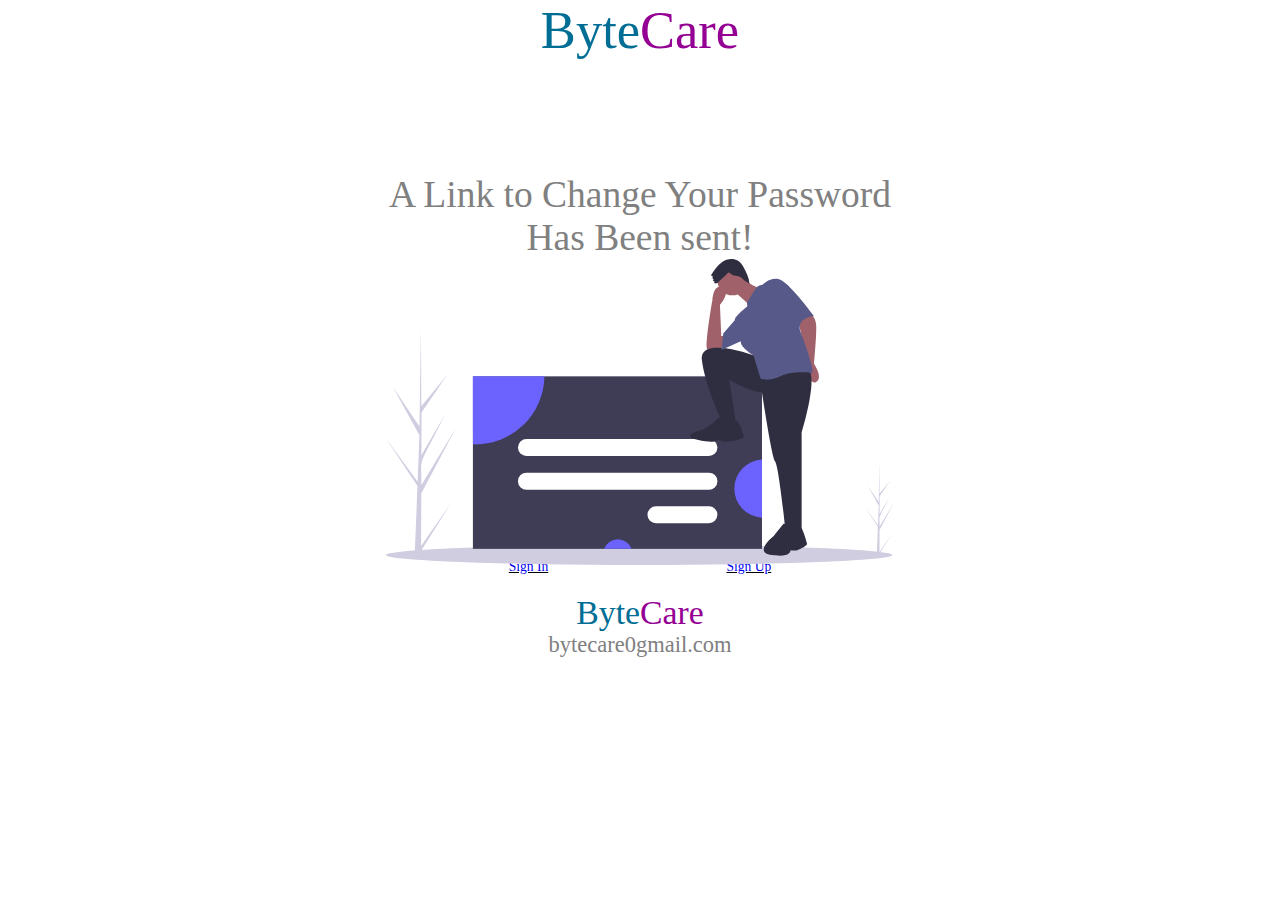
<file: NewPasswordSet.html>
<!DOCTYPE html>
<html lang="en" dir="ltr">
  <head>
    <meta charset="utf-8">
    <title>ByteCare - New Password Set!</title>
    <link rel="stylesheet" href="style.css">
  </head>
  <body>
    <section class="Title">
      <p id="Header" class="Segoe"><span id="ByteCareBlue">Byte</span><span id="ByteCarePurple">Care</span> </p>
    </section>

    <div class="NewPassPage">
      <p class="Segoe"id="NewPassTitle">A Link to Change Your Password Has Been sent!</p>
      <img src="images/undraw_sign_in_e6hj.svg" alt="Image Not Found">
    </div>

    <div class="NewPassPageLinks">
      <p class="PageLink" id="SignInLinkNP"><a href="index.html">Sign In</a></p>
      <p class="PageLink" id="SignUpLinkNP"><a href="SignUp.html">Sign Up</a></p>
    </div>

    <footer>
      <p class="Segoe" id="FooterHeading"><span class="Segoe" id="ByteCareBlue">Byte</span><span clas="Segoe" id="ByteMePurple">Care</span></p>
      <p class="Segoe" id="FooterSubheading">bytecare0gmail.com</p>
    </footer>
  </body>
</html>
</file>
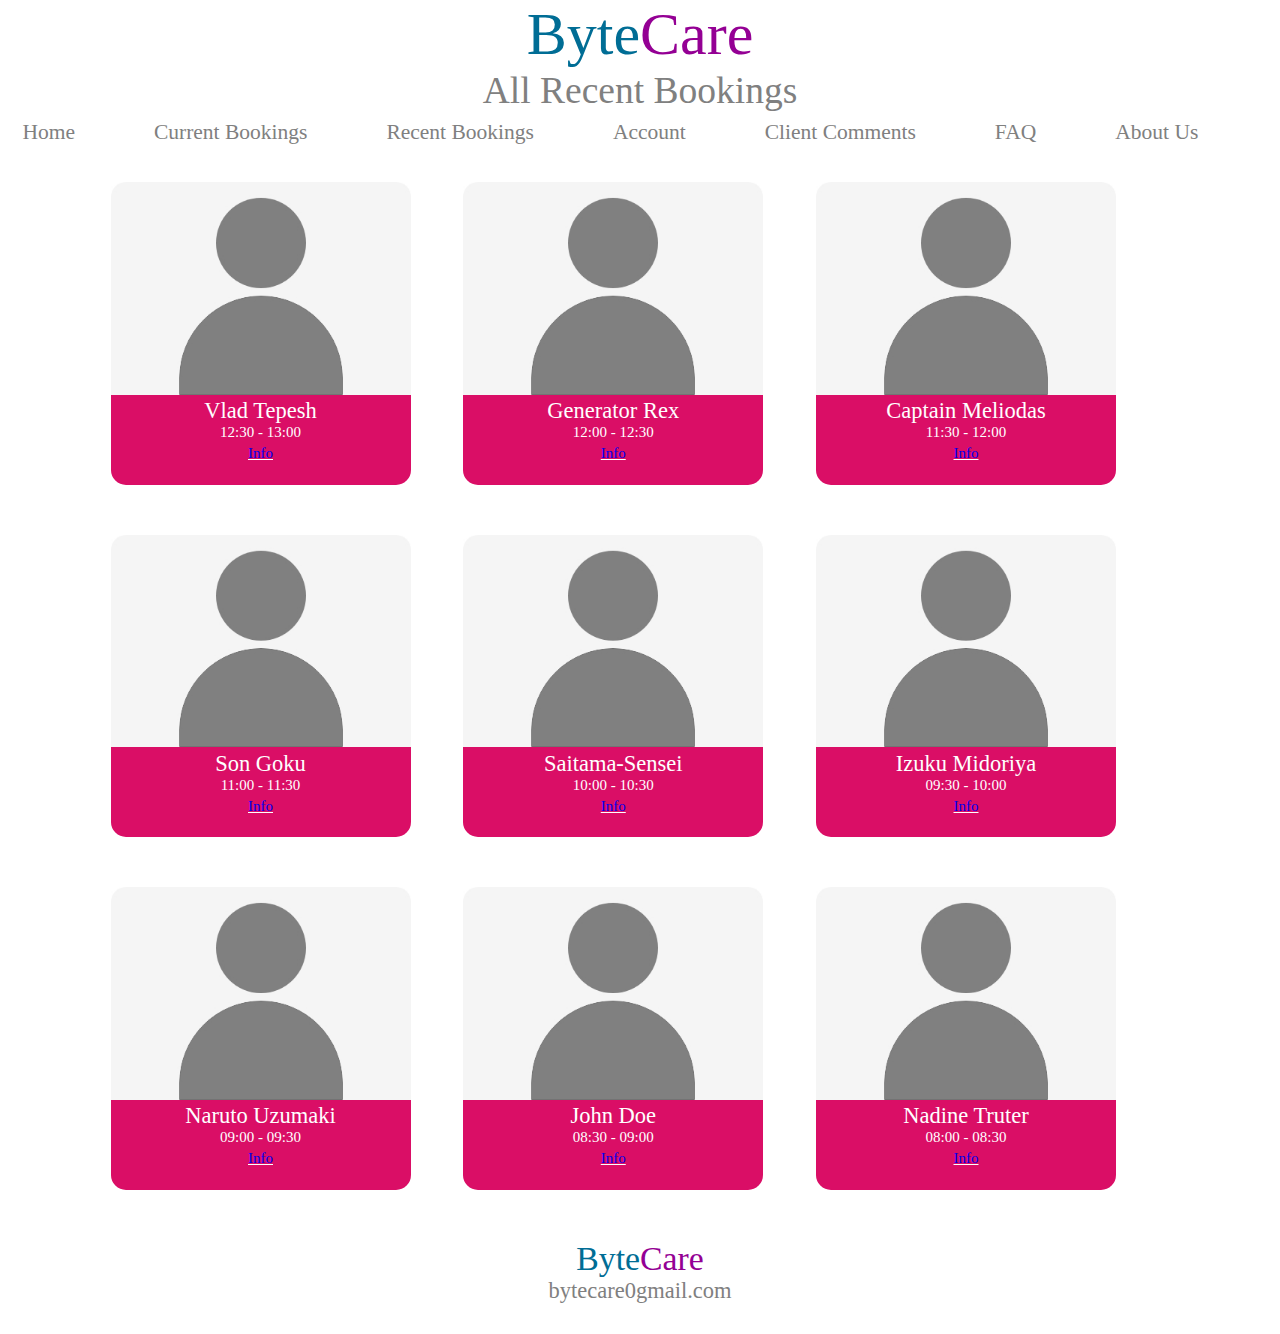
<file: RecentBookings.html>
<!DOCTYPE html>
<html lang="en" dir="ltr">
  <head>
    <meta charset="utf-8">
    <title>ByteCare - Recent Bookings</title>
    <link rel="stylesheet" href="style.css">
  </head>

  <body>
    <section class="Title">
      <p class="MainHeader"><span id="ByteCareBlue" class="Segoe">Byte</span><span id="ByteCarePurple" class="MainHeader Segoe">Care</span></p>
      <p id="ByteCare" class="MainSubHeader Segoe">All Recent Bookings</p>
    </section>

    <nav>
      <li class="Navbar"><a href="HomePage.html">Home</a></li>
      <li class="Navbar"><a href="CurrentBookings.html">Current Bookings</a></li>
      <li class="Navbar"><a href="RecentBookings.html">Recent Bookings</a></li>
      <li class="Navbar"><a href="AccountSettings.html">Account</a></li>
      <li class="Navbar"><a href="ClientComments.html">Client Comments</a></li>
      <li class="Navbar"><a href="FAQ.html">FAQ</a></li>
      <li class="Navbar"><a href="AboutUs.html">About Us</a></li>
    </nav>

    <div class="ContentBody">
    <div class="MainContentBubbles">

      <div class="Bubble">

        <div class="BubbleImage">
          <img src="images/Group 35.jpg" alt="Image Not found">
        </div>

        <div class="BubbleInfo MagentaCard">
          <p  class="BubbleName">Vlad Tepesh</p>
          <p class="BubbleTime">12:30 - 13:00</p>
          <p class="BubbleLink"><a href="ClientInfo.html">Info</a></p>
        </div>

      </div>

      <div class="Bubble">

        <div class="BubbleImage">
          <img src="images/Group 35.jpg" alt="Image Not found">
        </div>

        <div class="BubbleInfo MagentaCard">
          <p  class="BubbleName">Generator Rex</p>
          <p class="BubbleTime">12:00 - 12:30</p>
          <p class="BubbleLink"><a href="ClientInfo.html">Info</a></p>
        </div>

      </div>

      <div class="Bubble">

        <div class="BubbleImage">
          <img src="images/Group 35.jpg" alt="Image Not found">
        </div>

        <div class="BubbleInfo MagentaCard">
          <p  class="BubbleName">Captain Meliodas</p>
          <p class="BubbleTime">11:30 - 12:00</p>
          <p class="BubbleLink"><a href="ClientInfo.html">Info</a></p>
        </div>

      </div>
    </div>

    <div class="MainContentBubbles">

      <div class="Bubble">

        <div class="BubbleImage">
          <img src="images/Group 35.jpg" alt="Image Not found">
        </div>

        <div class="BubbleInfo MagentaCard">
          <p  class="BubbleName">Son Goku</p>
          <p class="BubbleTime">11:00 - 11:30</p>
          <p class="BubbleLink"><a href="ClientInfo.html">Info</a></p>
        </div>

      </div>

      <div class="Bubble">

        <div class="BubbleImage">
          <img src="images/Group 35.jpg" alt="Image Not found">
        </div>

        <div class="BubbleInfo MagentaCard">
          <p  class="BubbleName">Saitama-Sensei</p>
          <p class="BubbleTime">10:00 - 10:30</p>
          <p class="BubbleLink"><a href="ClientInfo.html">Info</a></p>
        </div>

      </div>

      <div class="Bubble">

        <div class="BubbleImage">
          <img src="images/Group 35.jpg" alt="Image Not found">
        </div>

        <div class="BubbleInfo MagentaCard">
          <p  class="BubbleName">Izuku Midoriya</p>
          <p class="BubbleTime">09:30 - 10:00</p>
          <p class="BubbleLink"><a href="ClientInfo.html">Info</a></p>
        </div>

      </div>
    </div>

    <div class="MainContentBubbles">

      <div class="Bubble">

        <div class="BubbleImage">
          <img src="images/Group 35.jpg" alt="Image Not found">
        </div>

        <div class="BubbleInfo MagentaCard">
          <p  class="BubbleName">Naruto Uzumaki</p>
          <p class="BubbleTime">09:00 - 09:30</p>
          <p class="BubbleLink"><a href="ClientInfo.html">Info</a></p>
        </div>

      </div>

      <div class="Bubble">

        <div class="BubbleImage">
          <img src="images/Group 35.jpg" alt="Image Not found">
        </div>

        <div class="BubbleInfo MagentaCard">
          <p  class="BubbleName">John Doe</p>
          <p class="BubbleTime">08:30 - 09:00</p>
          <p class="BubbleLink"><a href="ClientInfo.html">Info</a></p>
        </div>

      </div>

      <div class="Bubble">

        <div class="BubbleImage">
          <img src="images/Group 35.jpg" alt="Image Not found">
        </div>

        <div class="BubbleInfo MagentaCard">
          <p  class="BubbleName">Nadine Truter</p>
          <p class="BubbleTime">08:00 - 08:30</p>
          <p class="BubbleLink"><a href="ClientInfo.html">Info</a></p>
        </div>

      </div>
    </div>
  </div>

    <footer>
      <p class="Segoe" id="FooterHeading"><span class="Segoe" id="ByteCareBlue">Byte</span><span clas="Segoe" id="ByteMePurple">Care</span></p>
      <p class="Segoe" id="FooterSubheading">bytecare0gmail.com</p>
    </footer>

  </body>
</html>
</file>
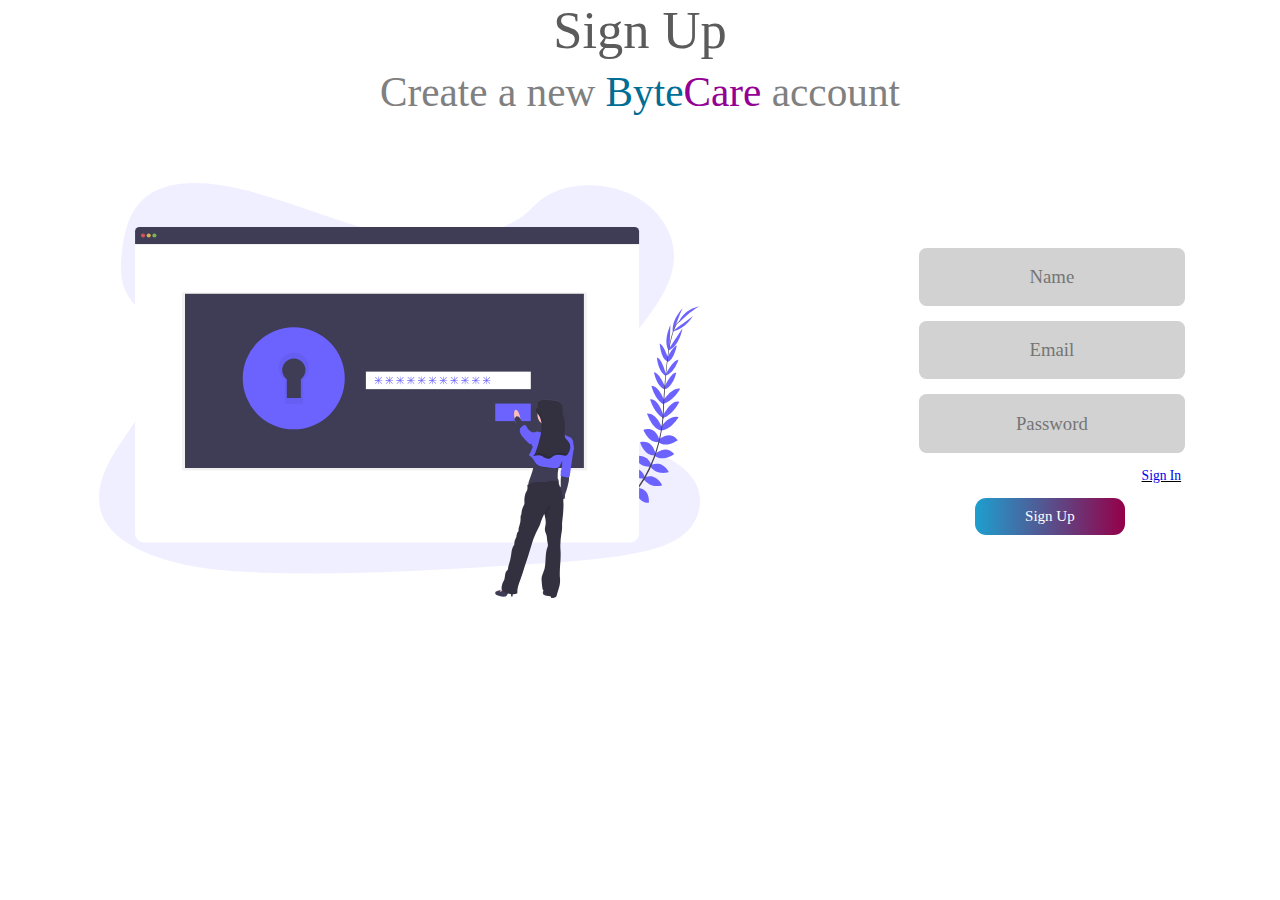
<file: SignUp.html>
<!DOCTYPE html>
<html lang="en" dir="ltr">
  <head>
    <meta charset="utf-8">

    <title>ByteCare - Sign Up</title>
    <link rel="stylesheet" href="style.css">
  </head>
  <body>
    <section class="Title">
      <p class="Segoe" id="Header">Sign Up</p>
      <p class="Segoe" id="Subheader">Create a new <span class="Segoe" id="ByteCareBlue">Byte</span><span id="ByteCarePurple" class="Segoe">Care</span> account</p>
    </section>

    <section class="PageBody" id="SignUp">
      <div class="ImageDiv">
        <img src="images/undraw_authentication_fsn5.svg" alt="Image Not Found" id="SignUpImage">
      </div>

      <form name="signUpForm" action="HomePage.html">
        <div class="SignUpForm">
          <div class="FormFields">
            <input type="text" name="Name" placeholder="Name">
          </div>

          <div class="FormFields">
            <input type="text" name="Email" placeholder="Email">
          </div>

          <div class="FormFields">
            <input type="Password" name="Password" placeholder="Password">
          </div>

          <p id="SignInLink" class="PageLink"><a href="index.html">Sign In</a></p>

          <p class="error errorhidden">Error : Process Failed</p>

        <div class="Button" id="SignUpButton">
          <input type="submit" name="Sign Up" placeholder="Sign Up" value="Sign Up">
        </div>
      </div>
      </form>

    </section>

    <script src="jquery.js"></script>
    <script src="script.js"> </script>

  </body>
</html>
</file>
<file: style.css>
/* ----------------------Type identifiers--------------------------- */

body{
  margin: 0px;
}

p{
  margin:0px;
}

nav{
  list-style-type: none;
  width: 1235.25px;
  margin: auto;
  margin-top: 7.5px;
}

nav li{
  display: inline;
  margin-right: 75px;
}

a{
  text-decoration: none;
}

nav a{
  color: #808080;
  font-family: "Segoe UI", "Open Sans", "Source Sans Pro";
  font-size: 21.5px;
  text-transform: capitalize;
}

nav a:link, nav a:visited{
  color: #808080;
}

nav a:active,nav a:hover{
  color:#006D95;
}

nav li:last-child{
  margin-right:0px;
}

footer{
 margin: 50px 0px 30px;
 clear:both;
}

button{
  width: 150px;
  height: 37.50px;
  margin: 0px 56px 0px;

  border: none;
  border-radius: 11.25px;
  cursor: pointer;
  outline: none;
  background-image: linear-gradient(to right, #1D9FCF, #940049);

  color: #FFF;
  font-family: "Open Sans", "Source Sans Pro";
  font-size: 15px;
  text-transform: capitalize;
}


/* -------------------------Class Identifiers------------------------ */
.Title{
  top: 0px;
}

.MainHeader{
  text-align: center;
  font-size: 60px;
}

.MainSubheader{
  text-align: center;
  font-size:37.5px;
  color: #808080;
}

.MainSubHeader{
  text-align: center;
  font-size:37.5px;
  color: #808080;
}

.Segoe{
  font-family: "Segoe UI", "Open Sans", "Source Sans Pro";
}

.SignInImageDiv{
  width: 393px;
  margin: auto;
  margin-bottom: 37.5px;
}

.ImageDiv{
  float: left;
}

.PageBody{
}

.PageLink{
  font-family: "Open Sans", "Source Sans Pro";
  font-size: 13.55px;
  display: inline;
  text-decoration: underline;
}

.PageLink:hover, .PageLink:active{
  color: #006D95;
}

.Button{
  width: 150px;
  height: 37.50px;
  margin: auto;
}

.Button input{
  width: 100%;
  height:100%;
  border: none;
  border-radius: 11.25px;
  cursor: pointer;
  outline: none;
  background-image: linear-gradient(to right, #1D9FCF, #940049);

  color: #FFF;
  font-family: "Open Sans", "Source Sans Pro";
  font-size: 15px;
  text-transform: capitalize;
}

.Button input:hover, .Button input:active{
  transition-duration: 5s;
  background-image: linear-gradient(to right, #1D9FCF, #1D9FCF);
}

 #SetNewPasswordBtn{
  margin-top: 45px;;
}

.FormFields{
  display: block;
  margin-bottom: 15px;
}

.FormFields input{

  width: 262.5px;
  height: 56.25px;
  border: none;
  border-radius: 7.5px;
  background-color: #D2D2D2;
  outline: none;

  color: #4D4D4D;
  font-family: "Open Sans", "Source Sans Pro";
  font-size: 18.75px;
  text-align: center;
}

button:hover, button:active{
  background-image: linear-gradient(to right, #1D9FCF, #1D9FCF)
}

/********************************************************/

.ImageDivFP {
  width: 292.5px;
  height: 258px;
  margin: auto;
}

.ImageDiv #SignUpImage{
  width: 600.75px;
  height: 100%;
  float: left;
}

.SignUpForm{
  width: 262.5px;
  height: 285px;
  padding: 64.875px 0px;
  display: inline;
  float: right;
}

.Button #SignUpButton{
  margin: auto;
}

.PageFields{
  width: 262.5px;
  height: 142.5px;
  margin: auto;
}

.NewPassPage{
  width: 508.5px;
  height: 371.25px;
  margin: auto;
  margin-top: 112.5px;
}

.NewPassPage img{
  width: 508.5px;
  height: 306px;
  margin: auto;
}

.NewPassPageLinks{
  width: 262.5px;
  margin: auto;
  margin-top: 15px;
}

.PageSection{

}

.ContentHeader{
  font-family: "Segoe UI", "Open Sans", "Source Sans Pro";
  font-size: 48.75px;
  margin-left: 75px;
  margin-bottom: 22.5px;
  margin-top: 37.5px;
}

.ContentHeaderExc{
  font-family: "Segoe UI", "Open Sans", "Source Sans Pro";
  font-size: 48.75px;
  margin-bottom: 22.5px;
  margin-top: 37.5px;
}

.ContentSubHeader{
  font-family: "Segoe UI", "Open Sans", "Source Sans Pro";
  font-size: 41.25px;
  margin-left: 75px;
  color: #808080;
}

.ContentBubbles{
  margin: 0px 0px 22.5px 75px;;
}

.Bubble{
  width: 300px;
  height: 300px;
  margin: 0px 24.375px;
  border-radius: 15px;
  display: inline-block;
}

.Bubble:first-child{
  margin-left: 0px;
}

.BubbleImage{
  width:300px;
  height: 212.25px;
}

.BubbleImage img{
  width: 100%;
  height: 100%;
}

.BubbleInfo{
  width: 300px;
  height: 90px;
  border-radius: 0px 0px 15px 15px;
}

.BubbleName{
  font-family: "Segoe UI", "Open Sans", "Source Sans Pro";
  font-size: 22.5px;
  text-align: center;
  color: #FFF;
  margin: 0px;
  padding-top: 3.75px;
}

.BubbleTime{
  font-family: "Segoe UI", "Open Sans", "Source Sans Pro";
  font-size: 15px;
  text-align: center;
  color: #FFF;
  margin: 0px;
  padding-bottom: 3.75px;
}

.BubbleLink{
  font-family: "Segoe UI", "Open Sans", "Source Sans Pro";
  font-size: 15px;
  text-align: center;
  text-decoration: underline;
  color: #FFF;
  margin: 0px;
}

.BubbleLink a:visited, .BubbleLink a:visited {
  color: #FFF;
}

.BubbleLink a:hover, .BubbleLink a:active{
  color: #52B5D9;
}

.BlueCard{
  background-color: #006D95;
}

.MagentaCard{
  background-color: #DA0E66;
}

.MainPageLink{
  font-family: "Segoe UI", "Open Sans", "Source Sans Pro";
  font-size: 22.5px;
  text-align: center;
  text-decoration: underline;
  color: #940094;
}

.MainPageLink a:hover, .MainPageLink a:active{
  color:#006D95;
}

.PageSection{
  margin-bottom: 37.5px;
}

.CommentBubbles{
}

.Comment{
  width: 450px;
  height: 300px;
  margin: 0px 5px;
  border-radius: 18.75px;

  display: inline-block;
}

.CommentPageBody{
  width: 922.5px;
  margin: auto;
  margin-top: 37.75px;
}

.CommentSection{
  margin-bottom: 25px;
}

.Comment:last-child{
  margin-right: 0px;
}

.Comment:first-child{
  margin-left: 0px;
}

.CommentText{
  font-family: "Segoe UI", "Open Sans", "Source Sans Pro";
  font-size: 22.5px;

  width: 100%;;
  height: 187.5px;
  overflow: auto;

  background-color: #F5F5F5;
  border-radius: 18.75px 18.75px 0px 0px;
}

.CommentText p{
  padding: 30px 33px 37.5px 33px;
  color: #808080;
  text-align: center;
  WIDTH: 375px;
  margin: AUTO;
}

.ClientMetaDiv{
  width: 100%;
  height: 112.5px;
  color: #FFF;

  background-color: #940094;
  border-radius: 0px 0px 18.75px 18.75px;
}

.ClientMeta{
  padding: 28.5px 0px;
  margin-left: 22.5px;
}

.ClientMeta p{
  font-family: "Segoe UI", "Open Sans", "Source Sans Pro";
}

.ClientMeta .ClientName{
  font-size: 22.5px;
}

.ClientMeta.CommentDate{
  font-size: 19.5px;
}

.ClientMeta img{
  display: inline;
  width: 48.75px;
  height: 48.75px;
  border-radius: 50%;

  margin-right: 18.75px;
}

.CommentBubbles{
  width: 1395px;
  margin: auto;
  margin-bottom: 22.5px;
}

.CommentTextP{
  display: inline-block;
}

.TroubleBubble{
  display: inline-block;
  width: 450px;
  height: 398.25px;
  border-radius: 18.75px;

  margin: 0px 5px;
}

.PageSection .TroubleBubble:first-child{
  margin-left: 0px;
}

.PageSection .TroubleBubble:last-child{
  margin-right: 0px;
}

.HelpImage{
  width: 100%;
  height: 285.75px;

  border-radius: 18.75px 18.75px 0px 0px;
  background-color: #F5F5F5;
}

.HelpImage img{
  width: 367.5px;
  height: 270.75px;
  margin: 15px 41.25px 0px;
}

.HelpInfo{
  width: 100%;
  height: 112.5px;

  font-family: "Segoe UI", "Open Sans", "Source Sans Pro";
  text-align: center;
  color: #FFF;

  background-image: linear-gradient(to right, #1D9FCF, #940049);
  border-radius: 0px 0px  18.75px 18.75px;
}

.ContactUsDiv{
  width: 992.25px;
  height: 354.75px;
  margin: auto;
  margin-top: 37.5px;
}

.ContactUsDiv img{
  width: 608.25px;
  height: 319.5px;
  float: left;
}

.Form{
  width: 262.5px;
  float: right;
}

.Form input[type=textarea]{
  width: 100%;
  padding: 54px 0px;
  margin-bottom: 15px;
}

.ContentBody{
  width: 1059px;
  margin: auto;
  margin-top: 37.75px;
}

.MainContentBubbles{
  margin-bottom: 52.5px;
}

.FAQBubble{
  width: 564.75px;
  margin: auto;
  margin-bottom: 112.5px;

  font-family: "Segoe UI", "Open Sans", "Source Sans Pro";
  color: #808080;
  text-align: center;
}

.FAQBubble #Title{
  font-size: 37.75px;
  color: #006D95;
  margin-bottom: 22.5px;
}

.AboutUsBubble{
  width: 1000px;
  margin: auto;
  margin-bottom: 45px;

  font-family: "Segoe UI", "Open Sans", "Source Sans Pro";
  color: #808080;
  text-align: center;
}

.AboutUsBubble #BubbleTitle{
  font-size: 37.25px;
  color: #1D9FCF;
  margin-bottom: 22.5px;
}

.AboutUsPic{
  width: 777px;
  height: 586.5px;
  margin: auto;
  margin-top: 30px;
  margin-bottom: 30px;
}

.ClientCard{
  display: block;
  width: 984px;
  margin: auto;
  margin-top: 15px;
  font-family: "Segoe UI", "Open Sans", "Source Sans Pro";
  text-align: center;
}

.ClientInfoDiv{
  display: inline-block;
  width: 349.5px;
  height: 519px;
  float: left;
}

.ClientInfoDiv img{
  width: 349.5px;
  margin-bottom: 15px;
  border-radius: 50%;
}

.AppointmentInfo{
  display: inline-block;
  width: 323.25px;
  float: right;
  font-family: "Segoe UI", "Open Sans", "Source Sans Pro";
  font-size: 30px;
  text-align: center;
  color: #808080;
}

.AdminSettings{
  width: 860px;
  height: 562.5px;
  margin: auto;
  margin-bottom: 37.25px;
}

.AdminSettings img{
  width: 501.75px;
  margin-bottom: 15px;
  float: left;
  display: inline;
}

.SettingsForm{
  width: 300px;
  float: right;
  display: inline-block;
}

.SettingsForm .FormFields{
  margin-bottom: 7.5px;
}

.SettingsForm .FormFields p{
  font-family: "Segoe UI", "Open Sans", "Source Sans Pro";
  font-size: 26.25px;
  color: #006D95;
  margin-bottom: 7.5px;

}

.SettingsForm .FormFields input{
  text-align: left;
  padding-left: 15px;
}

.HospitalSettings{
  width: 945px;
  height: 348px;
  margin: auto;
}

.HospitalSettings img{
  width: 570.75px;
  float: right;
  display: inline;
}

.HospitalForm{
  width: 300px;
  float: left;
  display: inline-block;
}

.HospitalSettings .FormFields{
  margin-bottom: 7.5px;
}

.HospitalSettings .FormFields p{
  font-family: "Segoe UI", "Open Sans", "Source Sans Pro";
  font-size: 26.25px;
  color: #006D95;
  margin-bottom: 7.5px;
}

.HospitalSettings .FormFields input{
  text-align: left;
  padding-left: 15px;
}

.errorhidden{
  display:none;
}

.error{
  font-family: "Segoe UI", "Open Sans", "Source Sans Pro";
  font-size: 22.5px;
  text-align: center;
  color: red;
  text-decoration: underline;
  text-transform: uppercase;
}
/* -------------------ID identifiers--------------------- */
#Header{
  font-size: 52.5px;
  color:#5B5B5B;
  text-align: center;
  margin-bottom: 7.5px;
}

#Subheader{
  font-size: 41.25px;
  color: #808080;
  text-align: center;
  margin-bottom: 30px;
}

#SubHeader #ByteCareBlue{
  color: #006d95;
}

#Subheader #ByteCarePurple{
  color: #940094;
}

#ByteCareBlue{
  color: #006d95;
}

#ByteCarePurple{
  color: #940094;
}

#ByteMePurple{
  color: #940094
}

#SignInBody{
  margin: auto;
}

#SignInImage{
  width: 100%;
  height: 290.25px;
}

#SignInForm{
  width: 262.5px;
  height: 160.5px;
  margin: auto;
  margin-bottom: 15px;
}

#ForgotPasswordLink{
  float: left;
}

#SignUpLink{
float:right;
}

#SignInLink{
  float: right;
}

#SignInLinkFP{
  float: left;
}

#SignInLinkNP{
  float: left;
}

#SignUpLinkNP{
  float: right;
}

#SignUp{
  width: 1082.25px;
  height: 414.75px;
  margin: auto;
  margin-top: 67.5px;
}

#SignUpButton input{
  margin-top: 30px;
}

#LoginButton{

}

#ForgotPasswordImage{
  width: 100%;
  height: 100%;
}

#NewPassTitle{
  font-size: 37.5px;
  text-align:center;
  color: #808080;
}

#FPIDiv{
 width: 292.5px;
 height: 258px;
 margin: auto;
 display: block;
 margin-bottom: 22.875px;
}

#BlueHeader{
  color: #006D95;
}

#GreyHeader{
  color: #808080;
}

#FooterHeading{
  text-align: center;
  font-size: 33.75px;
}

#FooterSubheading{
  text-align: center;
  font-size: 22.5px;
  color: #808080;
}

#TroubleSection{
  width: 1395px;
  margin: auto;
}

#TitleText{
  font-size: 26.25px;
}

#SubtitleText{
  font-size: 18.75px;
}

#TroubleBubbleLink{
  margin-top: 22.5px;
}

#TitleText{
  padding: 22.5px 0px 7.5px;
}

#ContactUsException{
  margin-top: 0px;
  color: #006D95;
}

#ContactUsButton{
  width: 150px;
  height: 37.50px;
  margin: 0px 56px 0px;

  border: none;
  border-radius: 11.25px;
  cursor: pointer;
  outline: none;
  background-image: linear-gradient(to right, #1D9FCF, #940049);

  color: #FFF;
  font-family: "Open Sans", "Source Sans Pro";
  font-size: 15px;
  text-transform: capitalize;
}

#ContactUsButton:hover, #ContactUsButton:active{
  background-image: linear-gradient(to right, #1D9FCF, #1D9FCF)
}

#ByteCareGrey{
  color: #808080;
}

#FAQImage{
  width: 633.75px;
  height: 446.25px;
  margin: auto;
  margin-bottom: 45px;
  margin-top: 22.5px;
  display: block;
}

#FAQImage Img{
width: 100%;
}

#AboutUsImage{
    width:100%;
    height: 100%;
}

#ClientName{
  font-size: 42.25px;
  color: #940094;
  margin-bottom: 7.5px;
}

#ClientID{
  font-size: 33.75px;
  color: #1D9FCF;
  margin: 7.5px;
}

#ClientDOB{
  font-size:30px;
  color: #808080;
}

#AppointmentTime{
  margin: 0px;
  font-size:101.25px;
  color: #940094;
}

#AppointmentRoom{
  font-size: 37.75px;
  margin-bottom: 18px;
  color: #006D95;
}

#ReasonForVisit{
  width: 315px;
  height: 72.75px;

  background-color:#F5F5F5;
  color: #808080;

  font-family: "Segoe UI", "Open Sans", "Source Sans Pro";
  font-size: 15px;
  text-align: center;

  margin: auto;
  margin-bottom: 18px;

  border-radius: 18.75px;
}

#AppointmentDate{
  margin-bottom: 22.5px;
}

#ReasonForVisit p{
  padding: 15px 0px;
}

#CancelButton{
  width: 150px;
  height: 37.50px;

  border: none;
  border-radius: 11.25px;
  cursor: pointer;
  outline: none;
  background-image: linear-gradient(to right, #D5086D, #FC3232);

  color: #FFF;
  font-family: "Open Sans", "Source Sans Pro";
  font-size: 15px;
  text-transform: capitalize;
}

#CancelButton:hover, #CancelButton:active{
  background-image: linear-gradient(to right, #D5086D, #D5086D)
}

#ClientCardExc{
  margin-top: 554.5px;
}

#SettingTitle{
  font-family: "Segoe UI", "Open Sans", "Source Sans Pro";
  font-size: 45px;
  text-align: center;
  color: #940094;
  margin: 30px 0px;
}

#EditText{
  text-decoration: underline;
  font-family: "Segoe UI", "Open Sans", "Source Sans Pro";
  font-size: 22.5px;
  color: #940049;
  clear: both;
  text-align: center;
}

#EditText a:hover, #EditText a:active{
  color: #1D9FCF;
}
</file>
